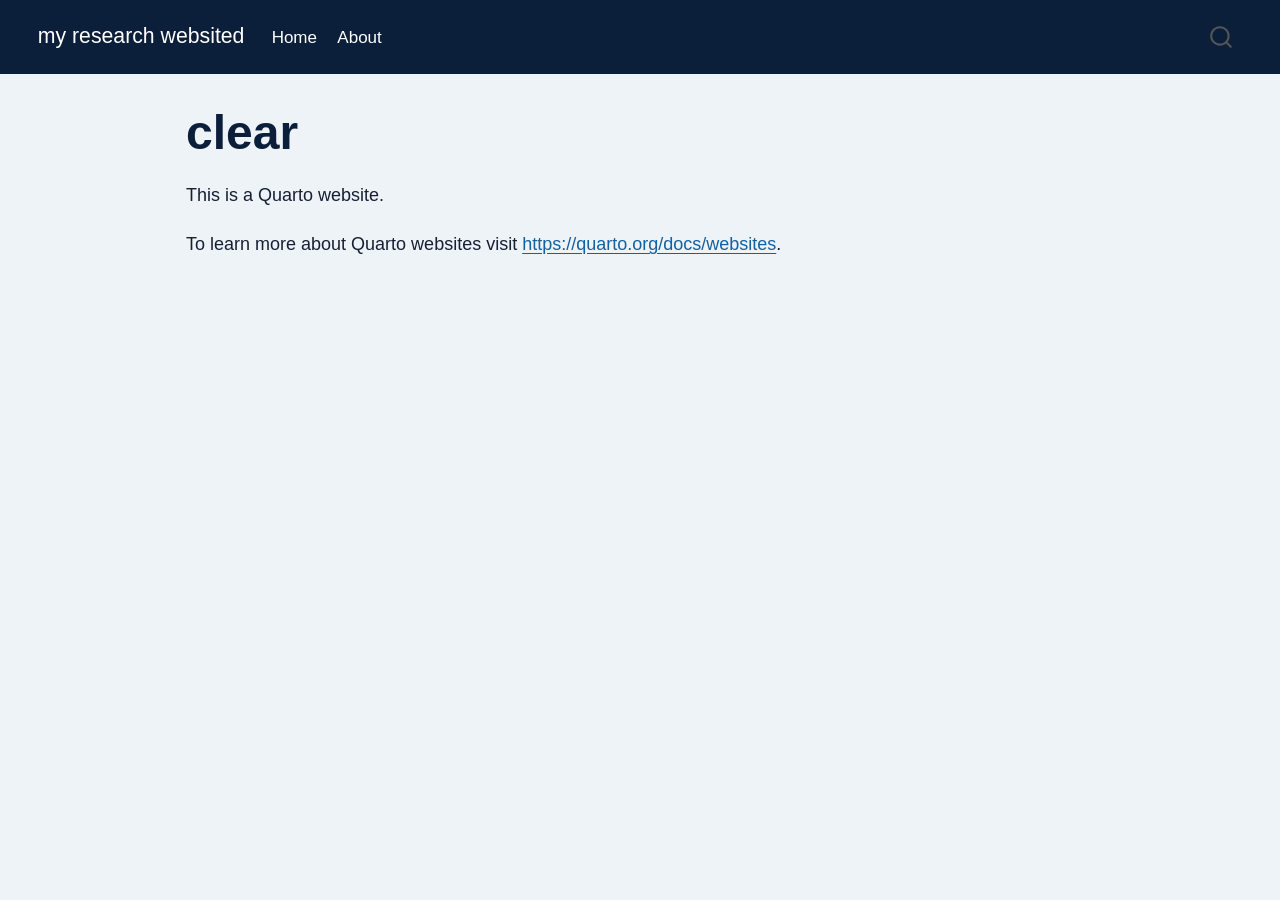
<file: clear/index.html>
<!DOCTYPE html>
<html xmlns="http://www.w3.org/1999/xhtml" lang="en" xml:lang="en"><head>

<meta charset="utf-8">
<meta name="generator" content="quarto-1.9.38">

<meta name="viewport" content="width=device-width, initial-scale=1.0, user-scalable=yes">


<title>clear – my research websited</title>
<style>
/* Default styles provided by pandoc.
** See https://pandoc.org/MANUAL.html#variables-for-html for config info.
*/
code{white-space: pre-wrap;}
span.smallcaps{font-variant: small-caps;}
div.columns{display: flex; gap: min(4vw, 1.5em);}
div.column{flex: auto; overflow-x: auto;}
div.hanging-indent{margin-left: 1.5em; text-indent: -1.5em;}
ul.task-list{list-style: none;}
ul.task-list li input[type="checkbox"] {
  width: 0.8em;
  margin: 0 0.8em 0.2em -1em; /* quarto-specific, see https://github.com/quarto-dev/quarto-cli/issues/4556 */ 
  vertical-align: middle;
}
</style>


<script src="../site_libs/quarto-nav/quarto-nav.js"></script>
<script src="../site_libs/quarto-nav/headroom.min.js"></script>
<script src="../site_libs/clipboard/clipboard.min.js"></script>
<script src="../site_libs/quarto-search/autocomplete.umd.js"></script>
<script src="../site_libs/quarto-search/fuse.min.js"></script>
<script src="../site_libs/quarto-search/quarto-search.js"></script>
<meta name="quarto:offset" content="../">
<script src="../site_libs/quarto-html/quarto.js" type="module"></script>
<script src="../site_libs/quarto-html/tabsets/tabsets.js" type="module"></script>
<script src="../site_libs/quarto-html/popper.min.js"></script>
<script src="../site_libs/quarto-html/tippy.umd.min.js"></script>
<script src="../site_libs/quarto-html/anchor.min.js"></script>
<link href="../site_libs/quarto-html/tippy.css" rel="stylesheet">
<link href="../site_libs/quarto-html/quarto-syntax-highlighting-15634bcf2e68342d4ad2dfa704d543f6.css" rel="stylesheet" id="quarto-text-highlighting-styles">
<script src="../site_libs/bootstrap/bootstrap.min.js"></script>
<link href="../site_libs/bootstrap/bootstrap-icons.css" rel="stylesheet">
<link href="../site_libs/bootstrap/bootstrap-a0f9fd0d421825b736dc1bbcbcba2219.min.css" rel="stylesheet" append-hash="true" id="quarto-bootstrap" data-mode="light">
<script id="quarto-search-options" type="application/json">{
  "location": "navbar",
  "copy-button": false,
  "collapse-after": 3,
  "panel-placement": "end",
  "type": "overlay",
  "limit": 50,
  "keyboard-shortcut": [
    "f",
    "/",
    "s"
  ],
  "show-item-context": false,
  "language": {
    "search-no-results-text": "No results",
    "search-matching-documents-text": "matching documents",
    "search-copy-link-title": "Copy link to search",
    "search-hide-matches-text": "Hide additional matches",
    "search-more-match-text": "more match in this document",
    "search-more-matches-text": "more matches in this document",
    "search-clear-button-title": "Clear",
    "search-text-placeholder": "",
    "search-detached-cancel-button-title": "Cancel",
    "search-submit-button-title": "Submit",
    "search-label": "Search"
  }
}</script>


<link rel="stylesheet" href="../styles.css">
</head>

<body class="nav-fixed quarto-light">

<div id="quarto-search-results"></div>
  <header id="quarto-header" class="headroom fixed-top">
    <nav class="navbar navbar-expand-lg " data-bs-theme="dark">
      <div class="navbar-container container-fluid">
      <div class="navbar-brand-container mx-auto">
    <a class="navbar-brand" href="../index.html">
    <span class="navbar-title">my research websited</span>
    </a>
  </div>
            <div id="quarto-search" class="" title="Search"></div>
          <button class="navbar-toggler" type="button" data-bs-toggle="collapse" data-bs-target="#navbarCollapse" aria-controls="navbarCollapse" role="menu" aria-expanded="false" aria-label="Toggle navigation" onclick="if (window.quartoToggleHeadroom) { window.quartoToggleHeadroom(); }">
  <span class="navbar-toggler-icon"></span>
</button>
          <div class="collapse navbar-collapse" id="navbarCollapse">
            <ul class="navbar-nav navbar-nav-scroll me-auto">
  <li class="nav-item">
    <a class="nav-link" href="../index.html"> 
<span class="menu-text">Home</span></a>
  </li>  
  <li class="nav-item">
    <a class="nav-link" href="../about.html"> 
<span class="menu-text">About</span></a>
  </li>  
</ul>
          </div> <!-- /navcollapse -->
            <div class="quarto-navbar-tools">
</div>
      </div> <!-- /container-fluid -->
    </nav>
</header>
<!-- content -->
<div id="quarto-content" class="quarto-container page-columns page-rows-contents page-layout-article page-navbar">
<!-- sidebar -->
<!-- margin-sidebar -->
    <div id="quarto-margin-sidebar" class="sidebar margin-sidebar zindex-bottom">
        
    </div>
<!-- main -->
<main class="content" id="quarto-document-content">

<header id="title-block-header" class="quarto-title-block default">
<div class="quarto-title">
<h1 class="title">clear</h1>
</div>



<div class="quarto-title-meta">

    
  
    
  </div>
  


</header>


<p>This is a Quarto website.</p>
<p>To learn more about Quarto websites visit <a href="https://quarto.org/docs/websites" class="uri">https://quarto.org/docs/websites</a>.</p>



</main> <!-- /main -->
<script id="quarto-html-after-body" type="application/javascript">
  window.document.addEventListener("DOMContentLoaded", function (event) {
    const icon = "";
    const anchorJS = new window.AnchorJS();
    anchorJS.options = {
      placement: 'right',
      icon: icon
    };
    anchorJS.add('.anchored');
    const isCodeAnnotation = (el) => {
      for (const clz of el.classList) {
        if (clz.startsWith('code-annotation-')) {                     
          return true;
        }
      }
      return false;
    }
    const onCopySuccess = function(e) {
      // button target
      const button = e.trigger;
      // don't keep focus
      button.blur();
      // flash "checked"
      button.classList.add('code-copy-button-checked');
      var currentTitle = button.getAttribute("title");
      button.setAttribute("title", "Copied!");
      let tooltip;
      if (window.bootstrap) {
        button.setAttribute("data-bs-toggle", "tooltip");
        button.setAttribute("data-bs-placement", "left");
        button.setAttribute("data-bs-title", "Copied!");
        tooltip = new bootstrap.Tooltip(button, 
          { trigger: "manual", 
            customClass: "code-copy-button-tooltip",
            offset: [0, -8]});
        tooltip.show();    
      }
      setTimeout(function() {
        if (tooltip) {
          tooltip.hide();
          button.removeAttribute("data-bs-title");
          button.removeAttribute("data-bs-toggle");
          button.removeAttribute("data-bs-placement");
        }
        button.setAttribute("title", currentTitle);
        button.classList.remove('code-copy-button-checked');
      }, 1000);
      // clear code selection
      e.clearSelection();
    }
    const getTextToCopy = function(trigger) {
      const outerScaffold = trigger.parentElement.cloneNode(true);
      const codeEl = outerScaffold.querySelector('code');
      for (const childEl of codeEl.children) {
        if (isCodeAnnotation(childEl)) {
          childEl.remove();
        }
      }
      return codeEl.innerText;
    }
    const clipboard = new window.ClipboardJS('.code-copy-button:not([data-in-quarto-modal])', {
      text: getTextToCopy
    });
    clipboard.on('success', onCopySuccess);
    if (window.document.getElementById('quarto-embedded-source-code-modal')) {
      const clipboardModal = new window.ClipboardJS('.code-copy-button[data-in-quarto-modal]', {
        text: getTextToCopy,
        container: window.document.getElementById('quarto-embedded-source-code-modal')
      });
      clipboardModal.on('success', onCopySuccess);
    }
      var localhostRegex = new RegExp(/^(?:http|https):\/\/localhost\:?[0-9]*\//);
      var mailtoRegex = new RegExp(/^mailto:/);
        var filterRegex = new RegExp("https:\/\/lurwanmuazu\.github\.io\/My-website-\/");
      var isInternal = (href) => {
          return filterRegex.test(href) || localhostRegex.test(href) || mailtoRegex.test(href);
      }
      // Inspect non-navigation links and adorn them if external
     var links = window.document.querySelectorAll('a[href]:not(.nav-link):not(.navbar-brand):not(.toc-action):not(.sidebar-link):not(.sidebar-item-toggle):not(.pagination-link):not(.no-external):not([aria-hidden]):not(.dropdown-item):not(.quarto-navigation-tool):not(.about-link)');
      for (var i=0; i<links.length; i++) {
        const link = links[i];
        if (!isInternal(link.href)) {
          // undo the damage that might have been done by quarto-nav.js in the case of
          // links that we want to consider external
          if (link.dataset.originalHref !== undefined) {
            link.href = link.dataset.originalHref;
          }
        }
      }
    function tippyHover(el, contentFn, onTriggerFn, onUntriggerFn) {
      const config = {
        allowHTML: true,
        maxWidth: 500,
        delay: 100,
        arrow: false,
        appendTo: function(el) {
            return el.parentElement;
        },
        interactive: true,
        interactiveBorder: 10,
        theme: 'quarto',
        placement: 'bottom-start',
      };
      if (contentFn) {
        config.content = contentFn;
      }
      if (onTriggerFn) {
        config.onTrigger = onTriggerFn;
      }
      if (onUntriggerFn) {
        config.onUntrigger = onUntriggerFn;
      }
      window.tippy(el, config); 
    }
    const noterefs = window.document.querySelectorAll('a[role="doc-noteref"]');
    for (var i=0; i<noterefs.length; i++) {
      const ref = noterefs[i];
      tippyHover(ref, function() {
        // use id or data attribute instead here
        let href = ref.getAttribute('data-footnote-href') || ref.getAttribute('href');
        try { href = new URL(href).hash; } catch {}
        const id = href.replace(/^#\/?/, "");
        const note = window.document.getElementById(id);
        if (note) {
          return note.innerHTML;
        } else {
          return "";
        }
      });
    }
    const xrefs = window.document.querySelectorAll('a.quarto-xref');
    const processXRef = (id, note) => {
      // Strip column container classes
      const stripColumnClz = (el) => {
        el.classList.remove("page-full", "page-columns");
        if (el.children) {
          for (const child of el.children) {
            stripColumnClz(child);
          }
        }
      }
      stripColumnClz(note)
      if (id === null || id.startsWith('sec-')) {
        // Special case sections, only their first couple elements
        const container = document.createElement("div");
        if (note.children && note.children.length > 2) {
          container.appendChild(note.children[0].cloneNode(true));
          for (let i = 1; i < note.children.length; i++) {
            const child = note.children[i];
            if (child.tagName === "P" && child.innerText === "") {
              continue;
            } else {
              container.appendChild(child.cloneNode(true));
              break;
            }
          }
          if (window.Quarto?.typesetMath) {
            window.Quarto.typesetMath(container);
          }
          return container.innerHTML
        } else {
          if (window.Quarto?.typesetMath) {
            window.Quarto.typesetMath(note);
          }
          return note.innerHTML;
        }
      } else {
        // Remove any anchor links if they are present
        const anchorLink = note.querySelector('a.anchorjs-link');
        if (anchorLink) {
          anchorLink.remove();
        }
        if (window.Quarto?.typesetMath) {
          window.Quarto.typesetMath(note);
        }
        if (note.classList.contains("callout")) {
          return note.outerHTML;
        } else {
          return note.innerHTML;
        }
      }
    }
    for (var i=0; i<xrefs.length; i++) {
      const xref = xrefs[i];
      tippyHover(xref, undefined, function(instance) {
        instance.disable();
        let url = xref.getAttribute('href');
        let hash = undefined; 
        if (url.startsWith('#')) {
          hash = url;
        } else {
          try { hash = new URL(url).hash; } catch {}
        }
        if (hash) {
          const id = hash.replace(/^#\/?/, "");
          const note = window.document.getElementById(id);
          if (note !== null) {
            try {
              const html = processXRef(id, note.cloneNode(true));
              instance.setContent(html);
            } finally {
              instance.enable();
              instance.show();
            }
          } else {
            // See if we can fetch this
            fetch(url.split('#')[0])
            .then(res => res.text())
            .then(html => {
              const parser = new DOMParser();
              const htmlDoc = parser.parseFromString(html, "text/html");
              const note = htmlDoc.getElementById(id);
              if (note !== null) {
                const html = processXRef(id, note);
                instance.setContent(html);
              } 
            }).finally(() => {
              instance.enable();
              instance.show();
            });
          }
        } else {
          // See if we can fetch a full url (with no hash to target)
          // This is a special case and we should probably do some content thinning / targeting
          fetch(url)
          .then(res => res.text())
          .then(html => {
            const parser = new DOMParser();
            const htmlDoc = parser.parseFromString(html, "text/html");
            const note = htmlDoc.querySelector('main.content');
            if (note !== null) {
              // This should only happen for chapter cross references
              // (since there is no id in the URL)
              // remove the first header
              if (note.children.length > 0 && note.children[0].tagName === "HEADER") {
                note.children[0].remove();
              }
              const html = processXRef(null, note);
              instance.setContent(html);
            } 
          }).finally(() => {
            instance.enable();
            instance.show();
          });
        }
      }, function(instance) {
      });
    }
        let selectedAnnoteEl;
        const selectorForAnnotation = ( cell, annotation) => {
          let cellAttr = 'data-code-cell="' + cell + '"';
          let lineAttr = 'data-code-annotation="' +  annotation + '"';
          const selector = 'span[' + cellAttr + '][' + lineAttr + ']';
          return selector;
        }
        const selectCodeLines = (annoteEl) => {
          const doc = window.document;
          const targetCell = annoteEl.getAttribute("data-target-cell");
          const targetAnnotation = annoteEl.getAttribute("data-target-annotation");
          const annoteSpan = window.document.querySelector(selectorForAnnotation(targetCell, targetAnnotation));
          const lines = annoteSpan.getAttribute("data-code-lines").split(",");
          const lineIds = lines.map((line) => {
            return targetCell + "-" + line;
          })
          let top = null;
          let height = null;
          let parent = null;
          if (lineIds.length > 0) {
              //compute the position of the single el (top and bottom and make a div)
              const el = window.document.getElementById(lineIds[0]);
              top = el.offsetTop;
              height = el.offsetHeight;
              parent = el.parentElement.parentElement;
            if (lineIds.length > 1) {
              const lastEl = window.document.getElementById(lineIds[lineIds.length - 1]);
              const bottom = lastEl.offsetTop + lastEl.offsetHeight;
              height = bottom - top;
            }
            if (top !== null && height !== null && parent !== null) {
              // cook up a div (if necessary) and position it 
              let div = window.document.getElementById("code-annotation-line-highlight");
              if (div === null) {
                div = window.document.createElement("div");
                div.setAttribute("id", "code-annotation-line-highlight");
                div.style.position = 'absolute';
                parent.appendChild(div);
              }
              div.style.top = top - 2 + "px";
              div.style.height = height + 4 + "px";
              div.style.left = 0;
              let gutterDiv = window.document.getElementById("code-annotation-line-highlight-gutter");
              if (gutterDiv === null) {
                gutterDiv = window.document.createElement("div");
                gutterDiv.setAttribute("id", "code-annotation-line-highlight-gutter");
                gutterDiv.style.position = 'absolute';
                const codeCell = window.document.getElementById(targetCell);
                const gutter = codeCell.querySelector('.code-annotation-gutter');
                gutter.appendChild(gutterDiv);
              }
              gutterDiv.style.top = top - 2 + "px";
              gutterDiv.style.height = height + 4 + "px";
            }
            selectedAnnoteEl = annoteEl;
          }
        };
        const unselectCodeLines = () => {
          const elementsIds = ["code-annotation-line-highlight", "code-annotation-line-highlight-gutter"];
          elementsIds.forEach((elId) => {
            const div = window.document.getElementById(elId);
            if (div) {
              div.remove();
            }
          });
          selectedAnnoteEl = undefined;
        };
          // Handle positioning of the toggle
      window.addEventListener(
        "resize",
        throttle(() => {
          elRect = undefined;
          if (selectedAnnoteEl) {
            selectCodeLines(selectedAnnoteEl);
          }
        }, 10)
      );
      function throttle(fn, ms) {
      let throttle = false;
      let timer;
        return (...args) => {
          if(!throttle) { // first call gets through
              fn.apply(this, args);
              throttle = true;
          } else { // all the others get throttled
              if(timer) clearTimeout(timer); // cancel #2
              timer = setTimeout(() => {
                fn.apply(this, args);
                timer = throttle = false;
              }, ms);
          }
        };
      }
        // Attach click handler to the DT
        const annoteDls = window.document.querySelectorAll('dt[data-target-cell]');
        for (const annoteDlNode of annoteDls) {
          annoteDlNode.addEventListener('click', (event) => {
            const clickedEl = event.target;
            if (clickedEl !== selectedAnnoteEl) {
              unselectCodeLines();
              const activeEl = window.document.querySelector('dt[data-target-cell].code-annotation-active');
              if (activeEl) {
                activeEl.classList.remove('code-annotation-active');
              }
              selectCodeLines(clickedEl);
              clickedEl.classList.add('code-annotation-active');
            } else {
              // Unselect the line
              unselectCodeLines();
              clickedEl.classList.remove('code-annotation-active');
            }
          });
        }
    const findCites = (el) => {
      const parentEl = el.parentElement;
      if (parentEl) {
        const cites = parentEl.dataset.cites;
        if (cites) {
          return {
            el,
            cites: cites.split(' ')
          };
        } else {
          return findCites(el.parentElement)
        }
      } else {
        return undefined;
      }
    };
    var bibliorefs = window.document.querySelectorAll('a[role="doc-biblioref"]');
    for (var i=0; i<bibliorefs.length; i++) {
      const ref = bibliorefs[i];
      const citeInfo = findCites(ref);
      if (citeInfo) {
        tippyHover(citeInfo.el, function() {
          var popup = window.document.createElement('div');
          citeInfo.cites.forEach(function(cite) {
            var citeDiv = window.document.createElement('div');
            citeDiv.classList.add('hanging-indent');
            citeDiv.classList.add('csl-entry');
            var biblioDiv = window.document.getElementById('ref-' + cite);
            if (biblioDiv) {
              citeDiv.innerHTML = biblioDiv.innerHTML;
            }
            popup.appendChild(citeDiv);
          });
          return popup.innerHTML;
        });
      }
    }
  });
  </script>
</div> <!-- /content -->




</body></html>
</file>
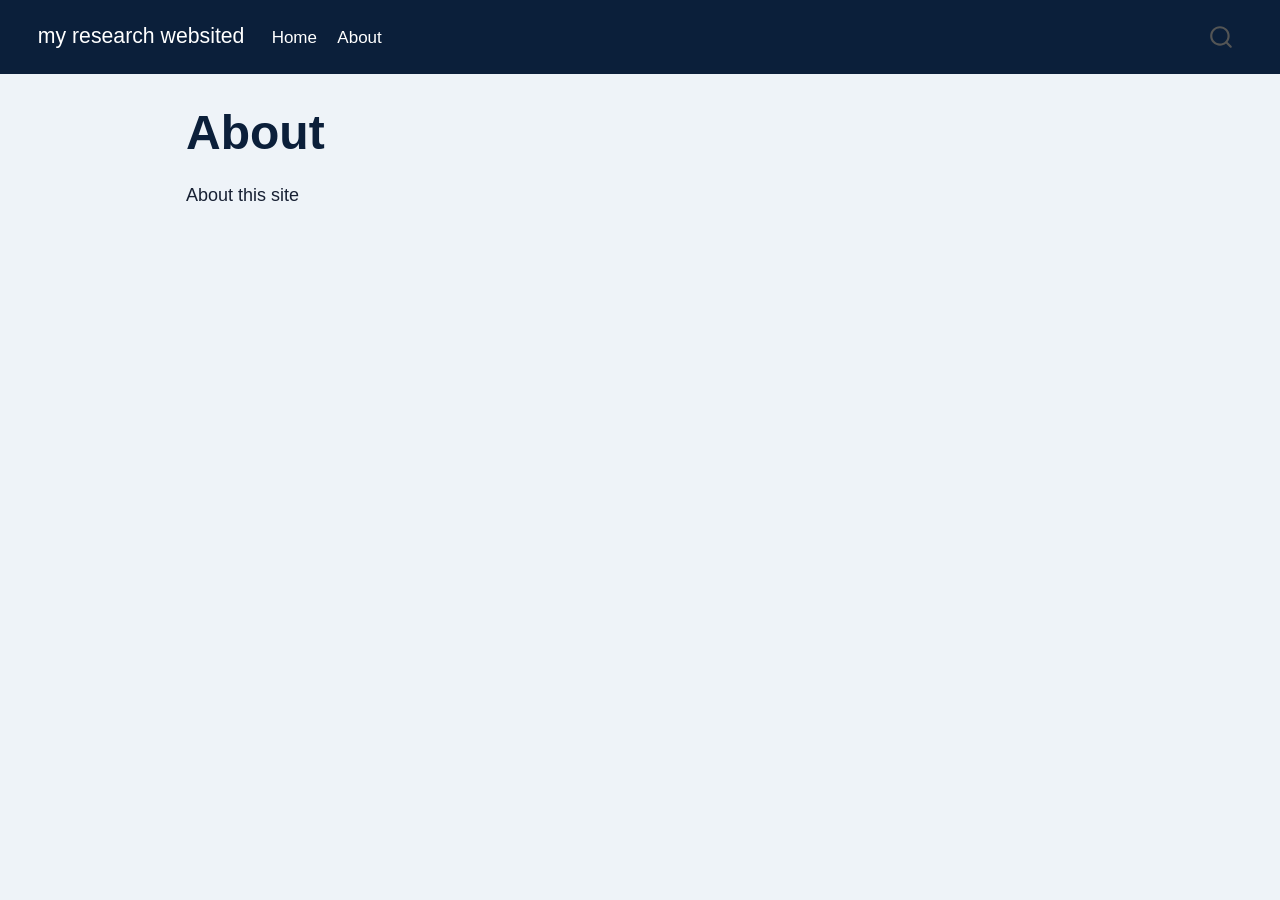
<file: about.html>
<!DOCTYPE html>
<html xmlns="http://www.w3.org/1999/xhtml" lang="en" xml:lang="en"><head>

<meta charset="utf-8">
<meta name="generator" content="quarto-1.9.38">

<meta name="viewport" content="width=device-width, initial-scale=1.0, user-scalable=yes">


<title>About – my research websited</title>
<style>
/* Default styles provided by pandoc.
** See https://pandoc.org/MANUAL.html#variables-for-html for config info.
*/
code{white-space: pre-wrap;}
span.smallcaps{font-variant: small-caps;}
div.columns{display: flex; gap: min(4vw, 1.5em);}
div.column{flex: auto; overflow-x: auto;}
div.hanging-indent{margin-left: 1.5em; text-indent: -1.5em;}
ul.task-list{list-style: none;}
ul.task-list li input[type="checkbox"] {
  width: 0.8em;
  margin: 0 0.8em 0.2em -1em; /* quarto-specific, see https://github.com/quarto-dev/quarto-cli/issues/4556 */ 
  vertical-align: middle;
}
</style>


<script src="site_libs/quarto-nav/quarto-nav.js"></script>
<script src="site_libs/quarto-nav/headroom.min.js"></script>
<script src="site_libs/clipboard/clipboard.min.js"></script>
<script src="site_libs/quarto-search/autocomplete.umd.js"></script>
<script src="site_libs/quarto-search/fuse.min.js"></script>
<script src="site_libs/quarto-search/quarto-search.js"></script>
<meta name="quarto:offset" content="./">
<script src="site_libs/quarto-html/quarto.js" type="module"></script>
<script src="site_libs/quarto-html/tabsets/tabsets.js" type="module"></script>
<script src="site_libs/quarto-html/popper.min.js"></script>
<script src="site_libs/quarto-html/tippy.umd.min.js"></script>
<script src="site_libs/quarto-html/anchor.min.js"></script>
<link href="site_libs/quarto-html/tippy.css" rel="stylesheet">
<link href="site_libs/quarto-html/quarto-syntax-highlighting-15634bcf2e68342d4ad2dfa704d543f6.css" rel="stylesheet" id="quarto-text-highlighting-styles">
<script src="site_libs/bootstrap/bootstrap.min.js"></script>
<link href="site_libs/bootstrap/bootstrap-icons.css" rel="stylesheet">
<link href="site_libs/bootstrap/bootstrap-a0f9fd0d421825b736dc1bbcbcba2219.min.css" rel="stylesheet" append-hash="true" id="quarto-bootstrap" data-mode="light">
<script id="quarto-search-options" type="application/json">{
  "location": "navbar",
  "copy-button": false,
  "collapse-after": 3,
  "panel-placement": "end",
  "type": "overlay",
  "limit": 50,
  "keyboard-shortcut": [
    "f",
    "/",
    "s"
  ],
  "show-item-context": false,
  "language": {
    "search-no-results-text": "No results",
    "search-matching-documents-text": "matching documents",
    "search-copy-link-title": "Copy link to search",
    "search-hide-matches-text": "Hide additional matches",
    "search-more-match-text": "more match in this document",
    "search-more-matches-text": "more matches in this document",
    "search-clear-button-title": "Clear",
    "search-text-placeholder": "",
    "search-detached-cancel-button-title": "Cancel",
    "search-submit-button-title": "Submit",
    "search-label": "Search"
  }
}</script>


<link rel="stylesheet" href="styles.css">
</head>

<body class="nav-fixed quarto-light">

<div id="quarto-search-results"></div>
  <header id="quarto-header" class="headroom fixed-top">
    <nav class="navbar navbar-expand-lg " data-bs-theme="dark">
      <div class="navbar-container container-fluid">
      <div class="navbar-brand-container mx-auto">
    <a class="navbar-brand" href="./index.html">
    <span class="navbar-title">my research websited</span>
    </a>
  </div>
            <div id="quarto-search" class="" title="Search"></div>
          <button class="navbar-toggler" type="button" data-bs-toggle="collapse" data-bs-target="#navbarCollapse" aria-controls="navbarCollapse" role="menu" aria-expanded="false" aria-label="Toggle navigation" onclick="if (window.quartoToggleHeadroom) { window.quartoToggleHeadroom(); }">
  <span class="navbar-toggler-icon"></span>
</button>
          <div class="collapse navbar-collapse" id="navbarCollapse">
            <ul class="navbar-nav navbar-nav-scroll me-auto">
  <li class="nav-item">
    <a class="nav-link" href="./index.html"> 
<span class="menu-text">Home</span></a>
  </li>  
  <li class="nav-item">
    <a class="nav-link active" href="./about.html" aria-current="page"> 
<span class="menu-text">About</span></a>
  </li>  
</ul>
          </div> <!-- /navcollapse -->
            <div class="quarto-navbar-tools">
</div>
      </div> <!-- /container-fluid -->
    </nav>
</header>
<!-- content -->
<div id="quarto-content" class="quarto-container page-columns page-rows-contents page-layout-article page-navbar">
<!-- sidebar -->
<!-- margin-sidebar -->
    <div id="quarto-margin-sidebar" class="sidebar margin-sidebar zindex-bottom">
        
    </div>
<!-- main -->
<main class="content" id="quarto-document-content">

<header id="title-block-header" class="quarto-title-block default">
<div class="quarto-title">
<h1 class="title">About</h1>
</div>



<div class="quarto-title-meta">

    
  
    
  </div>
  


</header>


<p>About this site</p>



</main> <!-- /main -->
<script id="quarto-html-after-body" type="application/javascript">
  window.document.addEventListener("DOMContentLoaded", function (event) {
    const icon = "";
    const anchorJS = new window.AnchorJS();
    anchorJS.options = {
      placement: 'right',
      icon: icon
    };
    anchorJS.add('.anchored');
    const isCodeAnnotation = (el) => {
      for (const clz of el.classList) {
        if (clz.startsWith('code-annotation-')) {                     
          return true;
        }
      }
      return false;
    }
    const onCopySuccess = function(e) {
      // button target
      const button = e.trigger;
      // don't keep focus
      button.blur();
      // flash "checked"
      button.classList.add('code-copy-button-checked');
      var currentTitle = button.getAttribute("title");
      button.setAttribute("title", "Copied!");
      let tooltip;
      if (window.bootstrap) {
        button.setAttribute("data-bs-toggle", "tooltip");
        button.setAttribute("data-bs-placement", "left");
        button.setAttribute("data-bs-title", "Copied!");
        tooltip = new bootstrap.Tooltip(button, 
          { trigger: "manual", 
            customClass: "code-copy-button-tooltip",
            offset: [0, -8]});
        tooltip.show();    
      }
      setTimeout(function() {
        if (tooltip) {
          tooltip.hide();
          button.removeAttribute("data-bs-title");
          button.removeAttribute("data-bs-toggle");
          button.removeAttribute("data-bs-placement");
        }
        button.setAttribute("title", currentTitle);
        button.classList.remove('code-copy-button-checked');
      }, 1000);
      // clear code selection
      e.clearSelection();
    }
    const getTextToCopy = function(trigger) {
      const outerScaffold = trigger.parentElement.cloneNode(true);
      const codeEl = outerScaffold.querySelector('code');
      for (const childEl of codeEl.children) {
        if (isCodeAnnotation(childEl)) {
          childEl.remove();
        }
      }
      return codeEl.innerText;
    }
    const clipboard = new window.ClipboardJS('.code-copy-button:not([data-in-quarto-modal])', {
      text: getTextToCopy
    });
    clipboard.on('success', onCopySuccess);
    if (window.document.getElementById('quarto-embedded-source-code-modal')) {
      const clipboardModal = new window.ClipboardJS('.code-copy-button[data-in-quarto-modal]', {
        text: getTextToCopy,
        container: window.document.getElementById('quarto-embedded-source-code-modal')
      });
      clipboardModal.on('success', onCopySuccess);
    }
      var localhostRegex = new RegExp(/^(?:http|https):\/\/localhost\:?[0-9]*\//);
      var mailtoRegex = new RegExp(/^mailto:/);
        var filterRegex = new RegExp("https:\/\/lurwanmuazu\.github\.io\/My-website-\/");
      var isInternal = (href) => {
          return filterRegex.test(href) || localhostRegex.test(href) || mailtoRegex.test(href);
      }
      // Inspect non-navigation links and adorn them if external
     var links = window.document.querySelectorAll('a[href]:not(.nav-link):not(.navbar-brand):not(.toc-action):not(.sidebar-link):not(.sidebar-item-toggle):not(.pagination-link):not(.no-external):not([aria-hidden]):not(.dropdown-item):not(.quarto-navigation-tool):not(.about-link)');
      for (var i=0; i<links.length; i++) {
        const link = links[i];
        if (!isInternal(link.href)) {
          // undo the damage that might have been done by quarto-nav.js in the case of
          // links that we want to consider external
          if (link.dataset.originalHref !== undefined) {
            link.href = link.dataset.originalHref;
          }
        }
      }
    function tippyHover(el, contentFn, onTriggerFn, onUntriggerFn) {
      const config = {
        allowHTML: true,
        maxWidth: 500,
        delay: 100,
        arrow: false,
        appendTo: function(el) {
            return el.parentElement;
        },
        interactive: true,
        interactiveBorder: 10,
        theme: 'quarto',
        placement: 'bottom-start',
      };
      if (contentFn) {
        config.content = contentFn;
      }
      if (onTriggerFn) {
        config.onTrigger = onTriggerFn;
      }
      if (onUntriggerFn) {
        config.onUntrigger = onUntriggerFn;
      }
      window.tippy(el, config); 
    }
    const noterefs = window.document.querySelectorAll('a[role="doc-noteref"]');
    for (var i=0; i<noterefs.length; i++) {
      const ref = noterefs[i];
      tippyHover(ref, function() {
        // use id or data attribute instead here
        let href = ref.getAttribute('data-footnote-href') || ref.getAttribute('href');
        try { href = new URL(href).hash; } catch {}
        const id = href.replace(/^#\/?/, "");
        const note = window.document.getElementById(id);
        if (note) {
          return note.innerHTML;
        } else {
          return "";
        }
      });
    }
    const xrefs = window.document.querySelectorAll('a.quarto-xref');
    const processXRef = (id, note) => {
      // Strip column container classes
      const stripColumnClz = (el) => {
        el.classList.remove("page-full", "page-columns");
        if (el.children) {
          for (const child of el.children) {
            stripColumnClz(child);
          }
        }
      }
      stripColumnClz(note)
      if (id === null || id.startsWith('sec-')) {
        // Special case sections, only their first couple elements
        const container = document.createElement("div");
        if (note.children && note.children.length > 2) {
          container.appendChild(note.children[0].cloneNode(true));
          for (let i = 1; i < note.children.length; i++) {
            const child = note.children[i];
            if (child.tagName === "P" && child.innerText === "") {
              continue;
            } else {
              container.appendChild(child.cloneNode(true));
              break;
            }
          }
          if (window.Quarto?.typesetMath) {
            window.Quarto.typesetMath(container);
          }
          return container.innerHTML
        } else {
          if (window.Quarto?.typesetMath) {
            window.Quarto.typesetMath(note);
          }
          return note.innerHTML;
        }
      } else {
        // Remove any anchor links if they are present
        const anchorLink = note.querySelector('a.anchorjs-link');
        if (anchorLink) {
          anchorLink.remove();
        }
        if (window.Quarto?.typesetMath) {
          window.Quarto.typesetMath(note);
        }
        if (note.classList.contains("callout")) {
          return note.outerHTML;
        } else {
          return note.innerHTML;
        }
      }
    }
    for (var i=0; i<xrefs.length; i++) {
      const xref = xrefs[i];
      tippyHover(xref, undefined, function(instance) {
        instance.disable();
        let url = xref.getAttribute('href');
        let hash = undefined; 
        if (url.startsWith('#')) {
          hash = url;
        } else {
          try { hash = new URL(url).hash; } catch {}
        }
        if (hash) {
          const id = hash.replace(/^#\/?/, "");
          const note = window.document.getElementById(id);
          if (note !== null) {
            try {
              const html = processXRef(id, note.cloneNode(true));
              instance.setContent(html);
            } finally {
              instance.enable();
              instance.show();
            }
          } else {
            // See if we can fetch this
            fetch(url.split('#')[0])
            .then(res => res.text())
            .then(html => {
              const parser = new DOMParser();
              const htmlDoc = parser.parseFromString(html, "text/html");
              const note = htmlDoc.getElementById(id);
              if (note !== null) {
                const html = processXRef(id, note);
                instance.setContent(html);
              } 
            }).finally(() => {
              instance.enable();
              instance.show();
            });
          }
        } else {
          // See if we can fetch a full url (with no hash to target)
          // This is a special case and we should probably do some content thinning / targeting
          fetch(url)
          .then(res => res.text())
          .then(html => {
            const parser = new DOMParser();
            const htmlDoc = parser.parseFromString(html, "text/html");
            const note = htmlDoc.querySelector('main.content');
            if (note !== null) {
              // This should only happen for chapter cross references
              // (since there is no id in the URL)
              // remove the first header
              if (note.children.length > 0 && note.children[0].tagName === "HEADER") {
                note.children[0].remove();
              }
              const html = processXRef(null, note);
              instance.setContent(html);
            } 
          }).finally(() => {
            instance.enable();
            instance.show();
          });
        }
      }, function(instance) {
      });
    }
        let selectedAnnoteEl;
        const selectorForAnnotation = ( cell, annotation) => {
          let cellAttr = 'data-code-cell="' + cell + '"';
          let lineAttr = 'data-code-annotation="' +  annotation + '"';
          const selector = 'span[' + cellAttr + '][' + lineAttr + ']';
          return selector;
        }
        const selectCodeLines = (annoteEl) => {
          const doc = window.document;
          const targetCell = annoteEl.getAttribute("data-target-cell");
          const targetAnnotation = annoteEl.getAttribute("data-target-annotation");
          const annoteSpan = window.document.querySelector(selectorForAnnotation(targetCell, targetAnnotation));
          const lines = annoteSpan.getAttribute("data-code-lines").split(",");
          const lineIds = lines.map((line) => {
            return targetCell + "-" + line;
          })
          let top = null;
          let height = null;
          let parent = null;
          if (lineIds.length > 0) {
              //compute the position of the single el (top and bottom and make a div)
              const el = window.document.getElementById(lineIds[0]);
              top = el.offsetTop;
              height = el.offsetHeight;
              parent = el.parentElement.parentElement;
            if (lineIds.length > 1) {
              const lastEl = window.document.getElementById(lineIds[lineIds.length - 1]);
              const bottom = lastEl.offsetTop + lastEl.offsetHeight;
              height = bottom - top;
            }
            if (top !== null && height !== null && parent !== null) {
              // cook up a div (if necessary) and position it 
              let div = window.document.getElementById("code-annotation-line-highlight");
              if (div === null) {
                div = window.document.createElement("div");
                div.setAttribute("id", "code-annotation-line-highlight");
                div.style.position = 'absolute';
                parent.appendChild(div);
              }
              div.style.top = top - 2 + "px";
              div.style.height = height + 4 + "px";
              div.style.left = 0;
              let gutterDiv = window.document.getElementById("code-annotation-line-highlight-gutter");
              if (gutterDiv === null) {
                gutterDiv = window.document.createElement("div");
                gutterDiv.setAttribute("id", "code-annotation-line-highlight-gutter");
                gutterDiv.style.position = 'absolute';
                const codeCell = window.document.getElementById(targetCell);
                const gutter = codeCell.querySelector('.code-annotation-gutter');
                gutter.appendChild(gutterDiv);
              }
              gutterDiv.style.top = top - 2 + "px";
              gutterDiv.style.height = height + 4 + "px";
            }
            selectedAnnoteEl = annoteEl;
          }
        };
        const unselectCodeLines = () => {
          const elementsIds = ["code-annotation-line-highlight", "code-annotation-line-highlight-gutter"];
          elementsIds.forEach((elId) => {
            const div = window.document.getElementById(elId);
            if (div) {
              div.remove();
            }
          });
          selectedAnnoteEl = undefined;
        };
          // Handle positioning of the toggle
      window.addEventListener(
        "resize",
        throttle(() => {
          elRect = undefined;
          if (selectedAnnoteEl) {
            selectCodeLines(selectedAnnoteEl);
          }
        }, 10)
      );
      function throttle(fn, ms) {
      let throttle = false;
      let timer;
        return (...args) => {
          if(!throttle) { // first call gets through
              fn.apply(this, args);
              throttle = true;
          } else { // all the others get throttled
              if(timer) clearTimeout(timer); // cancel #2
              timer = setTimeout(() => {
                fn.apply(this, args);
                timer = throttle = false;
              }, ms);
          }
        };
      }
        // Attach click handler to the DT
        const annoteDls = window.document.querySelectorAll('dt[data-target-cell]');
        for (const annoteDlNode of annoteDls) {
          annoteDlNode.addEventListener('click', (event) => {
            const clickedEl = event.target;
            if (clickedEl !== selectedAnnoteEl) {
              unselectCodeLines();
              const activeEl = window.document.querySelector('dt[data-target-cell].code-annotation-active');
              if (activeEl) {
                activeEl.classList.remove('code-annotation-active');
              }
              selectCodeLines(clickedEl);
              clickedEl.classList.add('code-annotation-active');
            } else {
              // Unselect the line
              unselectCodeLines();
              clickedEl.classList.remove('code-annotation-active');
            }
          });
        }
    const findCites = (el) => {
      const parentEl = el.parentElement;
      if (parentEl) {
        const cites = parentEl.dataset.cites;
        if (cites) {
          return {
            el,
            cites: cites.split(' ')
          };
        } else {
          return findCites(el.parentElement)
        }
      } else {
        return undefined;
      }
    };
    var bibliorefs = window.document.querySelectorAll('a[role="doc-biblioref"]');
    for (var i=0; i<bibliorefs.length; i++) {
      const ref = bibliorefs[i];
      const citeInfo = findCites(ref);
      if (citeInfo) {
        tippyHover(citeInfo.el, function() {
          var popup = window.document.createElement('div');
          citeInfo.cites.forEach(function(cite) {
            var citeDiv = window.document.createElement('div');
            citeDiv.classList.add('hanging-indent');
            citeDiv.classList.add('csl-entry');
            var biblioDiv = window.document.getElementById('ref-' + cite);
            if (biblioDiv) {
              citeDiv.innerHTML = biblioDiv.innerHTML;
            }
            popup.appendChild(citeDiv);
          });
          return popup.innerHTML;
        });
      }
    }
  });
  </script>
</div> <!-- /content -->




</body></html>
</file>
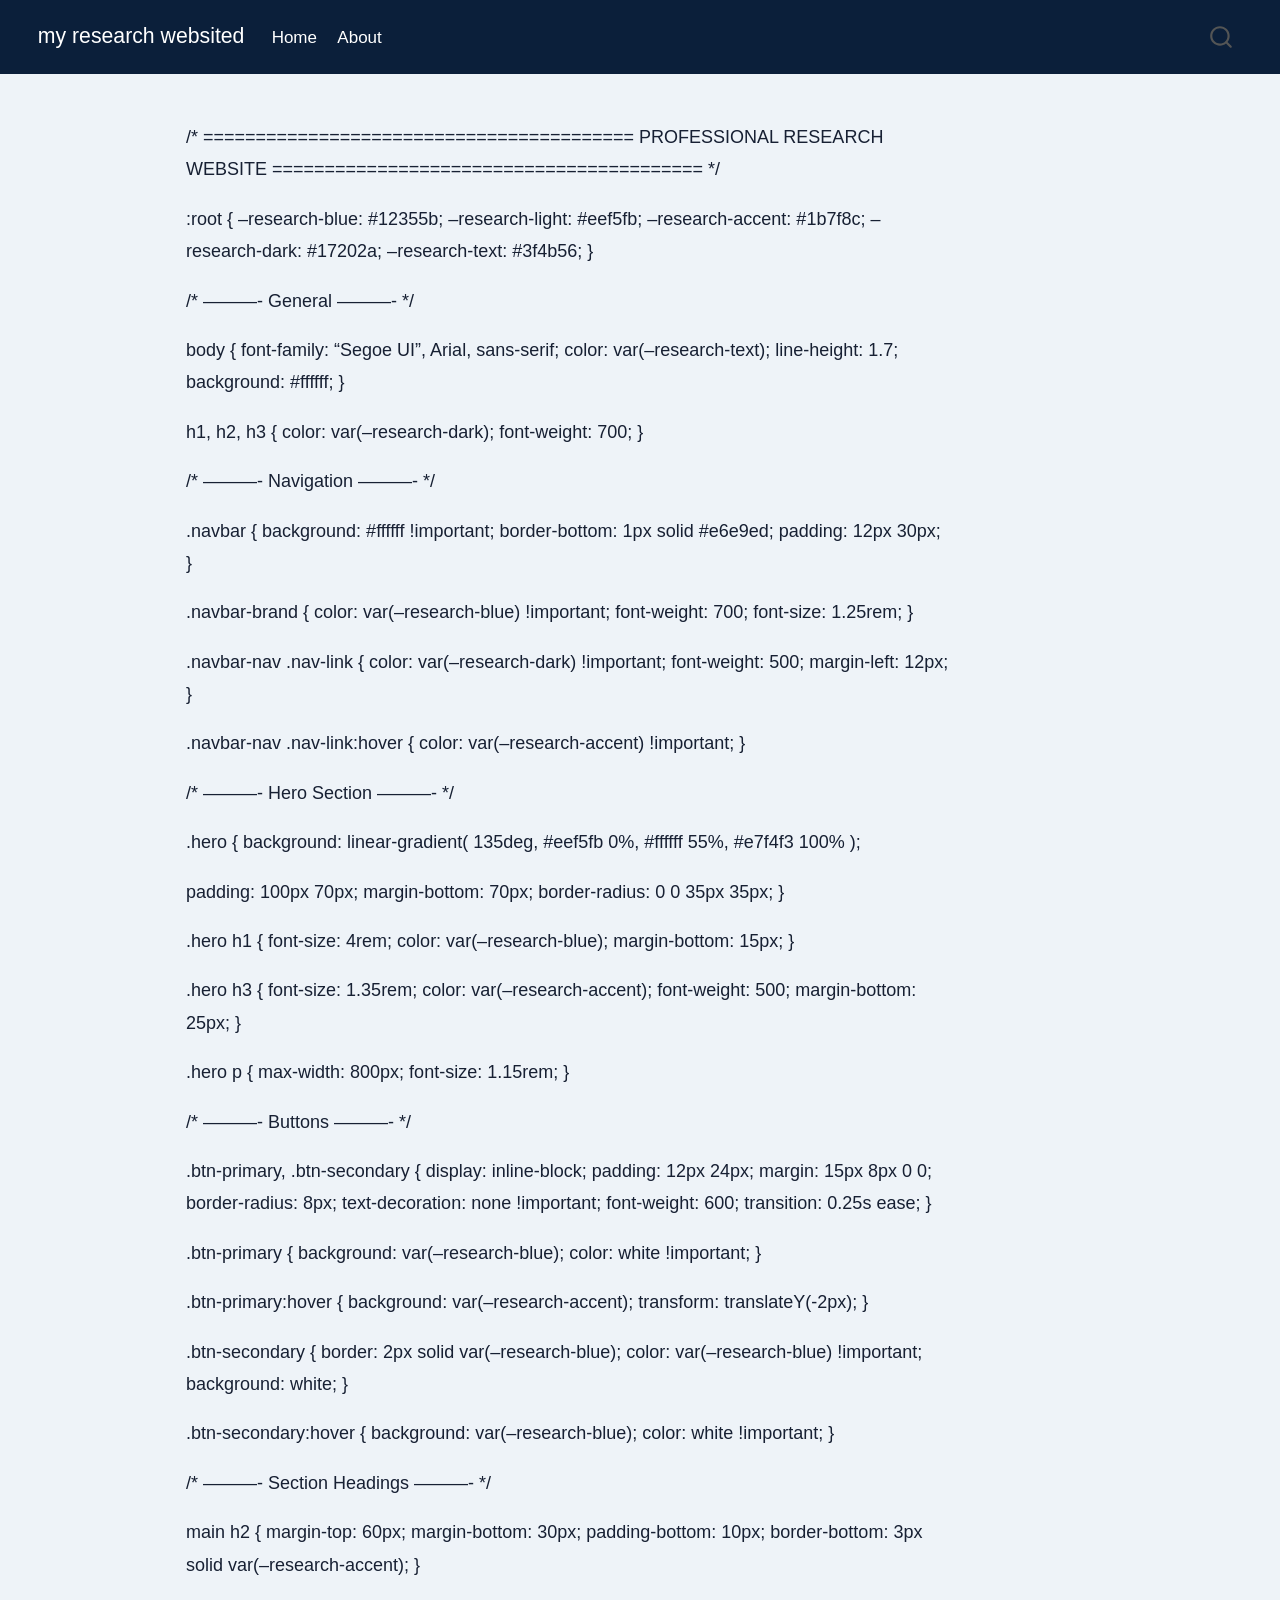
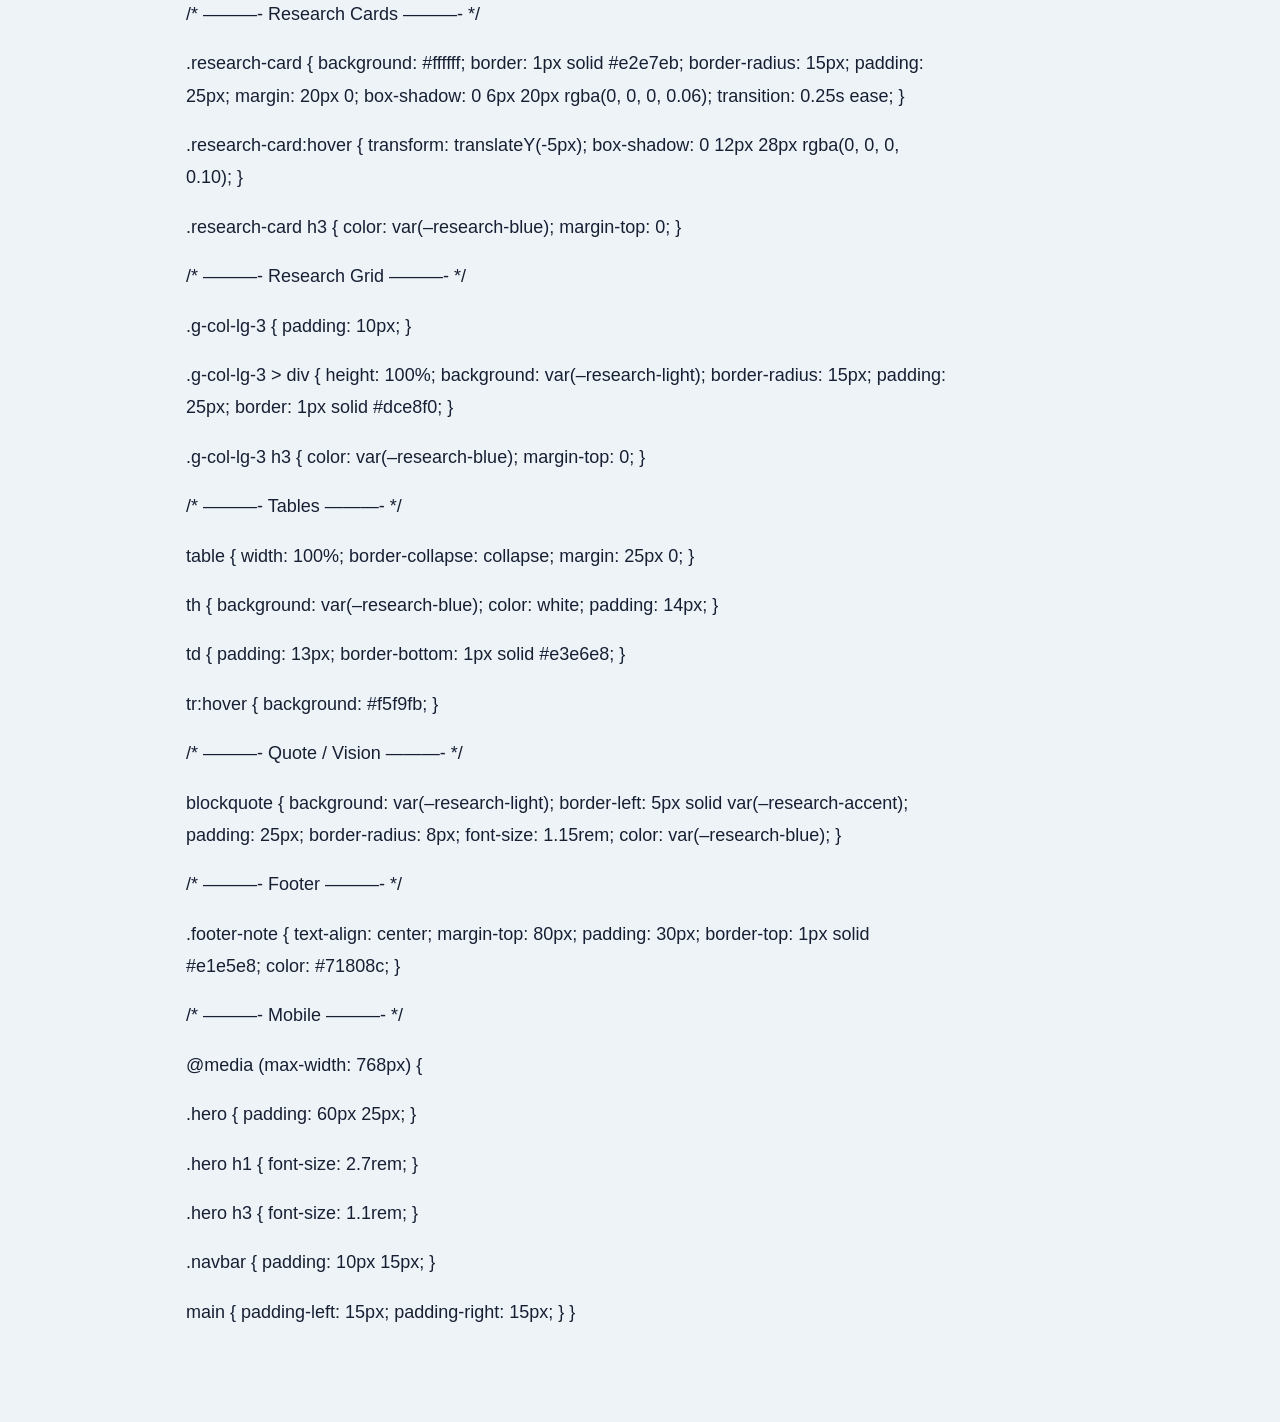
<file: styles.html>
<!DOCTYPE html>
<html xmlns="http://www.w3.org/1999/xhtml" lang="en" xml:lang="en"><head>

<meta charset="utf-8">
<meta name="generator" content="quarto-1.9.38">

<meta name="viewport" content="width=device-width, initial-scale=1.0, user-scalable=yes">


<title>styles – my research websited</title>
<style>
/* Default styles provided by pandoc.
** See https://pandoc.org/MANUAL.html#variables-for-html for config info.
*/
code{white-space: pre-wrap;}
span.smallcaps{font-variant: small-caps;}
div.columns{display: flex; gap: min(4vw, 1.5em);}
div.column{flex: auto; overflow-x: auto;}
div.hanging-indent{margin-left: 1.5em; text-indent: -1.5em;}
ul.task-list{list-style: none;}
ul.task-list li input[type="checkbox"] {
  width: 0.8em;
  margin: 0 0.8em 0.2em -1em; /* quarto-specific, see https://github.com/quarto-dev/quarto-cli/issues/4556 */ 
  vertical-align: middle;
}
</style>


<script src="site_libs/quarto-nav/quarto-nav.js"></script>
<script src="site_libs/quarto-nav/headroom.min.js"></script>
<script src="site_libs/clipboard/clipboard.min.js"></script>
<script src="site_libs/quarto-search/autocomplete.umd.js"></script>
<script src="site_libs/quarto-search/fuse.min.js"></script>
<script src="site_libs/quarto-search/quarto-search.js"></script>
<meta name="quarto:offset" content="./">
<script src="site_libs/quarto-html/quarto.js" type="module"></script>
<script src="site_libs/quarto-html/tabsets/tabsets.js" type="module"></script>
<script src="site_libs/quarto-html/popper.min.js"></script>
<script src="site_libs/quarto-html/tippy.umd.min.js"></script>
<script src="site_libs/quarto-html/anchor.min.js"></script>
<link href="site_libs/quarto-html/tippy.css" rel="stylesheet">
<link href="site_libs/quarto-html/quarto-syntax-highlighting-15634bcf2e68342d4ad2dfa704d543f6.css" rel="stylesheet" id="quarto-text-highlighting-styles">
<script src="site_libs/bootstrap/bootstrap.min.js"></script>
<link href="site_libs/bootstrap/bootstrap-icons.css" rel="stylesheet">
<link href="site_libs/bootstrap/bootstrap-a0f9fd0d421825b736dc1bbcbcba2219.min.css" rel="stylesheet" append-hash="true" id="quarto-bootstrap" data-mode="light">
<script id="quarto-search-options" type="application/json">{
  "location": "navbar",
  "copy-button": false,
  "collapse-after": 3,
  "panel-placement": "end",
  "type": "overlay",
  "limit": 50,
  "keyboard-shortcut": [
    "f",
    "/",
    "s"
  ],
  "show-item-context": false,
  "language": {
    "search-no-results-text": "No results",
    "search-matching-documents-text": "matching documents",
    "search-copy-link-title": "Copy link to search",
    "search-hide-matches-text": "Hide additional matches",
    "search-more-match-text": "more match in this document",
    "search-more-matches-text": "more matches in this document",
    "search-clear-button-title": "Clear",
    "search-text-placeholder": "",
    "search-detached-cancel-button-title": "Cancel",
    "search-submit-button-title": "Submit",
    "search-label": "Search"
  }
}</script>


<link rel="stylesheet" href="styles.css">
</head>

<body class="nav-fixed quarto-light">

<div id="quarto-search-results"></div>
  <header id="quarto-header" class="headroom fixed-top">
    <nav class="navbar navbar-expand-lg " data-bs-theme="dark">
      <div class="navbar-container container-fluid">
      <div class="navbar-brand-container mx-auto">
    <a class="navbar-brand" href="./index.html">
    <span class="navbar-title">my research websited</span>
    </a>
  </div>
            <div id="quarto-search" class="" title="Search"></div>
          <button class="navbar-toggler" type="button" data-bs-toggle="collapse" data-bs-target="#navbarCollapse" aria-controls="navbarCollapse" role="menu" aria-expanded="false" aria-label="Toggle navigation" onclick="if (window.quartoToggleHeadroom) { window.quartoToggleHeadroom(); }">
  <span class="navbar-toggler-icon"></span>
</button>
          <div class="collapse navbar-collapse" id="navbarCollapse">
            <ul class="navbar-nav navbar-nav-scroll me-auto">
  <li class="nav-item">
    <a class="nav-link" href="./index.html"> 
<span class="menu-text">Home</span></a>
  </li>  
  <li class="nav-item">
    <a class="nav-link" href="./about.html"> 
<span class="menu-text">About</span></a>
  </li>  
</ul>
          </div> <!-- /navcollapse -->
            <div class="quarto-navbar-tools">
</div>
      </div> <!-- /container-fluid -->
    </nav>
</header>
<!-- content -->
<div id="quarto-content" class="quarto-container page-columns page-rows-contents page-layout-article page-navbar">
<!-- sidebar -->
<!-- margin-sidebar -->
    <div id="quarto-margin-sidebar" class="sidebar margin-sidebar zindex-bottom">
        
    </div>
<!-- main -->
<main class="content" id="quarto-document-content"><header id="title-block-header" class="quarto-title-block"></header>




<p>/* ========================================= PROFESSIONAL RESEARCH WEBSITE ========================================= */</p>
<p>:root { –research-blue: #12355b; –research-light: #eef5fb; –research-accent: #1b7f8c; –research-dark: #17202a; –research-text: #3f4b56; }</p>
<p>/* ———- General ———- */</p>
<p>body { font-family: “Segoe UI”, Arial, sans-serif; color: var(–research-text); line-height: 1.7; background: #ffffff; }</p>
<p>h1, h2, h3 { color: var(–research-dark); font-weight: 700; }</p>
<p>/* ———- Navigation ———- */</p>
<p>.navbar { background: #ffffff !important; border-bottom: 1px solid #e6e9ed; padding: 12px 30px; }</p>
<p>.navbar-brand { color: var(–research-blue) !important; font-weight: 700; font-size: 1.25rem; }</p>
<p>.navbar-nav .nav-link { color: var(–research-dark) !important; font-weight: 500; margin-left: 12px; }</p>
<p>.navbar-nav .nav-link:hover { color: var(–research-accent) !important; }</p>
<p>/* ———- Hero Section ———- */</p>
<p>.hero { background: linear-gradient( 135deg, #eef5fb 0%, #ffffff 55%, #e7f4f3 100% );</p>
<p>padding: 100px 70px; margin-bottom: 70px; border-radius: 0 0 35px 35px; }</p>
<p>.hero h1 { font-size: 4rem; color: var(–research-blue); margin-bottom: 15px; }</p>
<p>.hero h3 { font-size: 1.35rem; color: var(–research-accent); font-weight: 500; margin-bottom: 25px; }</p>
<p>.hero p { max-width: 800px; font-size: 1.15rem; }</p>
<p>/* ———- Buttons ———- */</p>
<p>.btn-primary, .btn-secondary { display: inline-block; padding: 12px 24px; margin: 15px 8px 0 0; border-radius: 8px; text-decoration: none !important; font-weight: 600; transition: 0.25s ease; }</p>
<p>.btn-primary { background: var(–research-blue); color: white !important; }</p>
<p>.btn-primary:hover { background: var(–research-accent); transform: translateY(-2px); }</p>
<p>.btn-secondary { border: 2px solid var(–research-blue); color: var(–research-blue) !important; background: white; }</p>
<p>.btn-secondary:hover { background: var(–research-blue); color: white !important; }</p>
<p>/* ———- Section Headings ———- */</p>
<p>main h2 { margin-top: 60px; margin-bottom: 30px; padding-bottom: 10px; border-bottom: 3px solid var(–research-accent); }</p>
<p>/* ———- Research Cards ———- */</p>
<p>.research-card { background: #ffffff; border: 1px solid #e2e7eb; border-radius: 15px; padding: 25px; margin: 20px 0; box-shadow: 0 6px 20px rgba(0, 0, 0, 0.06); transition: 0.25s ease; }</p>
<p>.research-card:hover { transform: translateY(-5px); box-shadow: 0 12px 28px rgba(0, 0, 0, 0.10); }</p>
<p>.research-card h3 { color: var(–research-blue); margin-top: 0; }</p>
<p>/* ———- Research Grid ———- */</p>
<p>.g-col-lg-3 { padding: 10px; }</p>
<p>.g-col-lg-3 &gt; div { height: 100%; background: var(–research-light); border-radius: 15px; padding: 25px; border: 1px solid #dce8f0; }</p>
<p>.g-col-lg-3 h3 { color: var(–research-blue); margin-top: 0; }</p>
<p>/* ———- Tables ———- */</p>
<p>table { width: 100%; border-collapse: collapse; margin: 25px 0; }</p>
<p>th { background: var(–research-blue); color: white; padding: 14px; }</p>
<p>td { padding: 13px; border-bottom: 1px solid #e3e6e8; }</p>
<p>tr:hover { background: #f5f9fb; }</p>
<p>/* ———- Quote / Vision ———- */</p>
<p>blockquote { background: var(–research-light); border-left: 5px solid var(–research-accent); padding: 25px; border-radius: 8px; font-size: 1.15rem; color: var(–research-blue); }</p>
<p>/* ———- Footer ———- */</p>
<p>.footer-note { text-align: center; margin-top: 80px; padding: 30px; border-top: 1px solid #e1e5e8; color: #71808c; }</p>
<p>/* ———- Mobile ———- */</p>
<p><span class="citation" data-cites="media">@media</span> (max-width: 768px) {</p>
<p>.hero { padding: 60px 25px; }</p>
<p>.hero h1 { font-size: 2.7rem; }</p>
<p>.hero h3 { font-size: 1.1rem; }</p>
<p>.navbar { padding: 10px 15px; }</p>
<p>main { padding-left: 15px; padding-right: 15px; } }</p>



</main> <!-- /main -->
<script id="quarto-html-after-body" type="application/javascript">
  window.document.addEventListener("DOMContentLoaded", function (event) {
    const icon = "";
    const anchorJS = new window.AnchorJS();
    anchorJS.options = {
      placement: 'right',
      icon: icon
    };
    anchorJS.add('.anchored');
    const isCodeAnnotation = (el) => {
      for (const clz of el.classList) {
        if (clz.startsWith('code-annotation-')) {                     
          return true;
        }
      }
      return false;
    }
    const onCopySuccess = function(e) {
      // button target
      const button = e.trigger;
      // don't keep focus
      button.blur();
      // flash "checked"
      button.classList.add('code-copy-button-checked');
      var currentTitle = button.getAttribute("title");
      button.setAttribute("title", "Copied!");
      let tooltip;
      if (window.bootstrap) {
        button.setAttribute("data-bs-toggle", "tooltip");
        button.setAttribute("data-bs-placement", "left");
        button.setAttribute("data-bs-title", "Copied!");
        tooltip = new bootstrap.Tooltip(button, 
          { trigger: "manual", 
            customClass: "code-copy-button-tooltip",
            offset: [0, -8]});
        tooltip.show();    
      }
      setTimeout(function() {
        if (tooltip) {
          tooltip.hide();
          button.removeAttribute("data-bs-title");
          button.removeAttribute("data-bs-toggle");
          button.removeAttribute("data-bs-placement");
        }
        button.setAttribute("title", currentTitle);
        button.classList.remove('code-copy-button-checked');
      }, 1000);
      // clear code selection
      e.clearSelection();
    }
    const getTextToCopy = function(trigger) {
      const outerScaffold = trigger.parentElement.cloneNode(true);
      const codeEl = outerScaffold.querySelector('code');
      for (const childEl of codeEl.children) {
        if (isCodeAnnotation(childEl)) {
          childEl.remove();
        }
      }
      return codeEl.innerText;
    }
    const clipboard = new window.ClipboardJS('.code-copy-button:not([data-in-quarto-modal])', {
      text: getTextToCopy
    });
    clipboard.on('success', onCopySuccess);
    if (window.document.getElementById('quarto-embedded-source-code-modal')) {
      const clipboardModal = new window.ClipboardJS('.code-copy-button[data-in-quarto-modal]', {
        text: getTextToCopy,
        container: window.document.getElementById('quarto-embedded-source-code-modal')
      });
      clipboardModal.on('success', onCopySuccess);
    }
      var localhostRegex = new RegExp(/^(?:http|https):\/\/localhost\:?[0-9]*\//);
      var mailtoRegex = new RegExp(/^mailto:/);
        var filterRegex = new RegExp("https:\/\/lurwanmuazu\.github\.io\/My-website-\/");
      var isInternal = (href) => {
          return filterRegex.test(href) || localhostRegex.test(href) || mailtoRegex.test(href);
      }
      // Inspect non-navigation links and adorn them if external
     var links = window.document.querySelectorAll('a[href]:not(.nav-link):not(.navbar-brand):not(.toc-action):not(.sidebar-link):not(.sidebar-item-toggle):not(.pagination-link):not(.no-external):not([aria-hidden]):not(.dropdown-item):not(.quarto-navigation-tool):not(.about-link)');
      for (var i=0; i<links.length; i++) {
        const link = links[i];
        if (!isInternal(link.href)) {
          // undo the damage that might have been done by quarto-nav.js in the case of
          // links that we want to consider external
          if (link.dataset.originalHref !== undefined) {
            link.href = link.dataset.originalHref;
          }
        }
      }
    function tippyHover(el, contentFn, onTriggerFn, onUntriggerFn) {
      const config = {
        allowHTML: true,
        maxWidth: 500,
        delay: 100,
        arrow: false,
        appendTo: function(el) {
            return el.parentElement;
        },
        interactive: true,
        interactiveBorder: 10,
        theme: 'quarto',
        placement: 'bottom-start',
      };
      if (contentFn) {
        config.content = contentFn;
      }
      if (onTriggerFn) {
        config.onTrigger = onTriggerFn;
      }
      if (onUntriggerFn) {
        config.onUntrigger = onUntriggerFn;
      }
      window.tippy(el, config); 
    }
    const noterefs = window.document.querySelectorAll('a[role="doc-noteref"]');
    for (var i=0; i<noterefs.length; i++) {
      const ref = noterefs[i];
      tippyHover(ref, function() {
        // use id or data attribute instead here
        let href = ref.getAttribute('data-footnote-href') || ref.getAttribute('href');
        try { href = new URL(href).hash; } catch {}
        const id = href.replace(/^#\/?/, "");
        const note = window.document.getElementById(id);
        if (note) {
          return note.innerHTML;
        } else {
          return "";
        }
      });
    }
    const xrefs = window.document.querySelectorAll('a.quarto-xref');
    const processXRef = (id, note) => {
      // Strip column container classes
      const stripColumnClz = (el) => {
        el.classList.remove("page-full", "page-columns");
        if (el.children) {
          for (const child of el.children) {
            stripColumnClz(child);
          }
        }
      }
      stripColumnClz(note)
      if (id === null || id.startsWith('sec-')) {
        // Special case sections, only their first couple elements
        const container = document.createElement("div");
        if (note.children && note.children.length > 2) {
          container.appendChild(note.children[0].cloneNode(true));
          for (let i = 1; i < note.children.length; i++) {
            const child = note.children[i];
            if (child.tagName === "P" && child.innerText === "") {
              continue;
            } else {
              container.appendChild(child.cloneNode(true));
              break;
            }
          }
          if (window.Quarto?.typesetMath) {
            window.Quarto.typesetMath(container);
          }
          return container.innerHTML
        } else {
          if (window.Quarto?.typesetMath) {
            window.Quarto.typesetMath(note);
          }
          return note.innerHTML;
        }
      } else {
        // Remove any anchor links if they are present
        const anchorLink = note.querySelector('a.anchorjs-link');
        if (anchorLink) {
          anchorLink.remove();
        }
        if (window.Quarto?.typesetMath) {
          window.Quarto.typesetMath(note);
        }
        if (note.classList.contains("callout")) {
          return note.outerHTML;
        } else {
          return note.innerHTML;
        }
      }
    }
    for (var i=0; i<xrefs.length; i++) {
      const xref = xrefs[i];
      tippyHover(xref, undefined, function(instance) {
        instance.disable();
        let url = xref.getAttribute('href');
        let hash = undefined; 
        if (url.startsWith('#')) {
          hash = url;
        } else {
          try { hash = new URL(url).hash; } catch {}
        }
        if (hash) {
          const id = hash.replace(/^#\/?/, "");
          const note = window.document.getElementById(id);
          if (note !== null) {
            try {
              const html = processXRef(id, note.cloneNode(true));
              instance.setContent(html);
            } finally {
              instance.enable();
              instance.show();
            }
          } else {
            // See if we can fetch this
            fetch(url.split('#')[0])
            .then(res => res.text())
            .then(html => {
              const parser = new DOMParser();
              const htmlDoc = parser.parseFromString(html, "text/html");
              const note = htmlDoc.getElementById(id);
              if (note !== null) {
                const html = processXRef(id, note);
                instance.setContent(html);
              } 
            }).finally(() => {
              instance.enable();
              instance.show();
            });
          }
        } else {
          // See if we can fetch a full url (with no hash to target)
          // This is a special case and we should probably do some content thinning / targeting
          fetch(url)
          .then(res => res.text())
          .then(html => {
            const parser = new DOMParser();
            const htmlDoc = parser.parseFromString(html, "text/html");
            const note = htmlDoc.querySelector('main.content');
            if (note !== null) {
              // This should only happen for chapter cross references
              // (since there is no id in the URL)
              // remove the first header
              if (note.children.length > 0 && note.children[0].tagName === "HEADER") {
                note.children[0].remove();
              }
              const html = processXRef(null, note);
              instance.setContent(html);
            } 
          }).finally(() => {
            instance.enable();
            instance.show();
          });
        }
      }, function(instance) {
      });
    }
        let selectedAnnoteEl;
        const selectorForAnnotation = ( cell, annotation) => {
          let cellAttr = 'data-code-cell="' + cell + '"';
          let lineAttr = 'data-code-annotation="' +  annotation + '"';
          const selector = 'span[' + cellAttr + '][' + lineAttr + ']';
          return selector;
        }
        const selectCodeLines = (annoteEl) => {
          const doc = window.document;
          const targetCell = annoteEl.getAttribute("data-target-cell");
          const targetAnnotation = annoteEl.getAttribute("data-target-annotation");
          const annoteSpan = window.document.querySelector(selectorForAnnotation(targetCell, targetAnnotation));
          const lines = annoteSpan.getAttribute("data-code-lines").split(",");
          const lineIds = lines.map((line) => {
            return targetCell + "-" + line;
          })
          let top = null;
          let height = null;
          let parent = null;
          if (lineIds.length > 0) {
              //compute the position of the single el (top and bottom and make a div)
              const el = window.document.getElementById(lineIds[0]);
              top = el.offsetTop;
              height = el.offsetHeight;
              parent = el.parentElement.parentElement;
            if (lineIds.length > 1) {
              const lastEl = window.document.getElementById(lineIds[lineIds.length - 1]);
              const bottom = lastEl.offsetTop + lastEl.offsetHeight;
              height = bottom - top;
            }
            if (top !== null && height !== null && parent !== null) {
              // cook up a div (if necessary) and position it 
              let div = window.document.getElementById("code-annotation-line-highlight");
              if (div === null) {
                div = window.document.createElement("div");
                div.setAttribute("id", "code-annotation-line-highlight");
                div.style.position = 'absolute';
                parent.appendChild(div);
              }
              div.style.top = top - 2 + "px";
              div.style.height = height + 4 + "px";
              div.style.left = 0;
              let gutterDiv = window.document.getElementById("code-annotation-line-highlight-gutter");
              if (gutterDiv === null) {
                gutterDiv = window.document.createElement("div");
                gutterDiv.setAttribute("id", "code-annotation-line-highlight-gutter");
                gutterDiv.style.position = 'absolute';
                const codeCell = window.document.getElementById(targetCell);
                const gutter = codeCell.querySelector('.code-annotation-gutter');
                gutter.appendChild(gutterDiv);
              }
              gutterDiv.style.top = top - 2 + "px";
              gutterDiv.style.height = height + 4 + "px";
            }
            selectedAnnoteEl = annoteEl;
          }
        };
        const unselectCodeLines = () => {
          const elementsIds = ["code-annotation-line-highlight", "code-annotation-line-highlight-gutter"];
          elementsIds.forEach((elId) => {
            const div = window.document.getElementById(elId);
            if (div) {
              div.remove();
            }
          });
          selectedAnnoteEl = undefined;
        };
          // Handle positioning of the toggle
      window.addEventListener(
        "resize",
        throttle(() => {
          elRect = undefined;
          if (selectedAnnoteEl) {
            selectCodeLines(selectedAnnoteEl);
          }
        }, 10)
      );
      function throttle(fn, ms) {
      let throttle = false;
      let timer;
        return (...args) => {
          if(!throttle) { // first call gets through
              fn.apply(this, args);
              throttle = true;
          } else { // all the others get throttled
              if(timer) clearTimeout(timer); // cancel #2
              timer = setTimeout(() => {
                fn.apply(this, args);
                timer = throttle = false;
              }, ms);
          }
        };
      }
        // Attach click handler to the DT
        const annoteDls = window.document.querySelectorAll('dt[data-target-cell]');
        for (const annoteDlNode of annoteDls) {
          annoteDlNode.addEventListener('click', (event) => {
            const clickedEl = event.target;
            if (clickedEl !== selectedAnnoteEl) {
              unselectCodeLines();
              const activeEl = window.document.querySelector('dt[data-target-cell].code-annotation-active');
              if (activeEl) {
                activeEl.classList.remove('code-annotation-active');
              }
              selectCodeLines(clickedEl);
              clickedEl.classList.add('code-annotation-active');
            } else {
              // Unselect the line
              unselectCodeLines();
              clickedEl.classList.remove('code-annotation-active');
            }
          });
        }
    const findCites = (el) => {
      const parentEl = el.parentElement;
      if (parentEl) {
        const cites = parentEl.dataset.cites;
        if (cites) {
          return {
            el,
            cites: cites.split(' ')
          };
        } else {
          return findCites(el.parentElement)
        }
      } else {
        return undefined;
      }
    };
    var bibliorefs = window.document.querySelectorAll('a[role="doc-biblioref"]');
    for (var i=0; i<bibliorefs.length; i++) {
      const ref = bibliorefs[i];
      const citeInfo = findCites(ref);
      if (citeInfo) {
        tippyHover(citeInfo.el, function() {
          var popup = window.document.createElement('div');
          citeInfo.cites.forEach(function(cite) {
            var citeDiv = window.document.createElement('div');
            citeDiv.classList.add('hanging-indent');
            citeDiv.classList.add('csl-entry');
            var biblioDiv = window.document.getElementById('ref-' + cite);
            if (biblioDiv) {
              citeDiv.innerHTML = biblioDiv.innerHTML;
            }
            popup.appendChild(citeDiv);
          });
          return popup.innerHTML;
        });
      }
    }
  });
  </script>
</div> <!-- /content -->




</body></html>
</file>
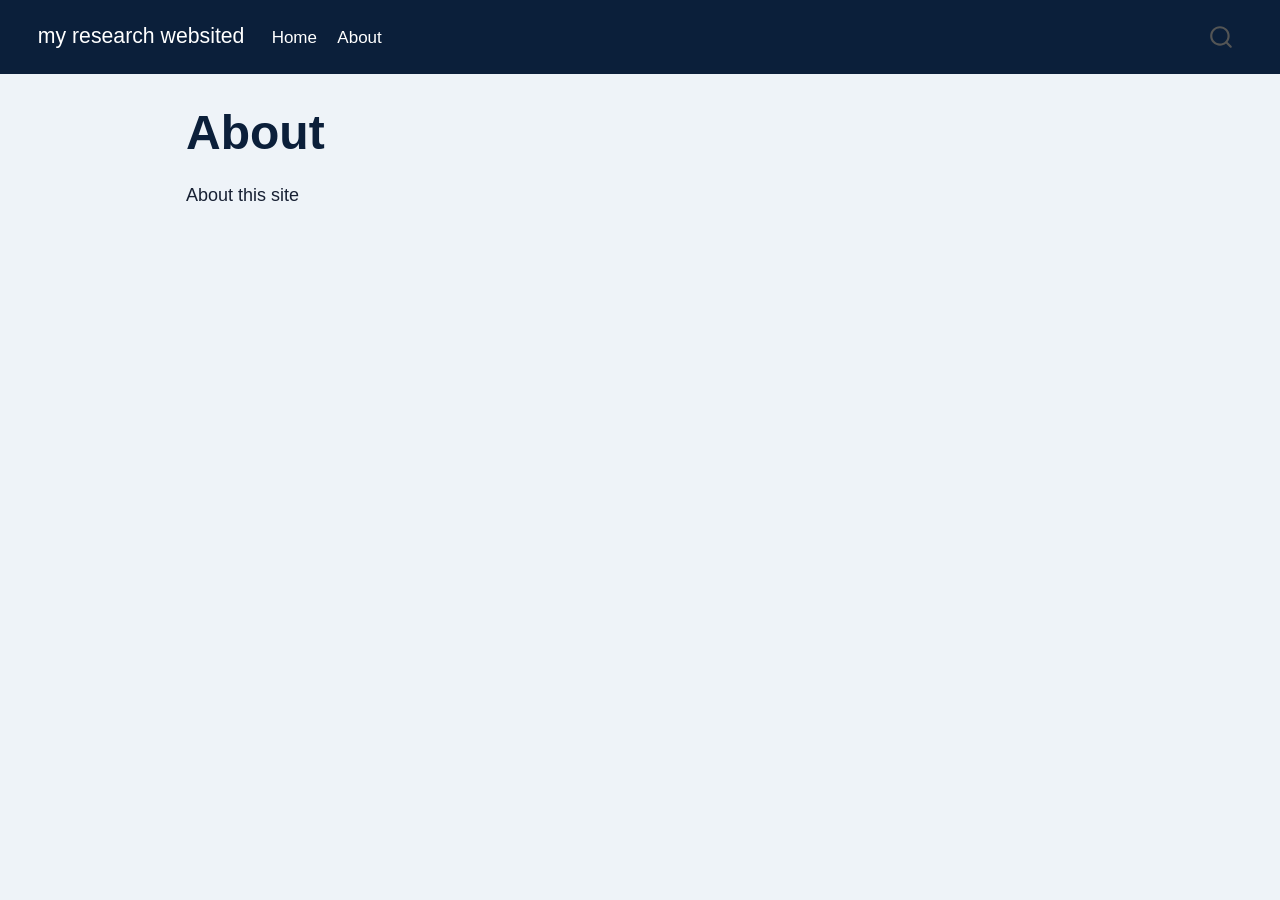
<file: clear/about.html>
<!DOCTYPE html>
<html xmlns="http://www.w3.org/1999/xhtml" lang="en" xml:lang="en"><head>

<meta charset="utf-8">
<meta name="generator" content="quarto-1.9.38">

<meta name="viewport" content="width=device-width, initial-scale=1.0, user-scalable=yes">


<title>About – my research websited</title>
<style>
/* Default styles provided by pandoc.
** See https://pandoc.org/MANUAL.html#variables-for-html for config info.
*/
code{white-space: pre-wrap;}
span.smallcaps{font-variant: small-caps;}
div.columns{display: flex; gap: min(4vw, 1.5em);}
div.column{flex: auto; overflow-x: auto;}
div.hanging-indent{margin-left: 1.5em; text-indent: -1.5em;}
ul.task-list{list-style: none;}
ul.task-list li input[type="checkbox"] {
  width: 0.8em;
  margin: 0 0.8em 0.2em -1em; /* quarto-specific, see https://github.com/quarto-dev/quarto-cli/issues/4556 */ 
  vertical-align: middle;
}
</style>


<script src="../site_libs/quarto-nav/quarto-nav.js"></script>
<script src="../site_libs/quarto-nav/headroom.min.js"></script>
<script src="../site_libs/clipboard/clipboard.min.js"></script>
<script src="../site_libs/quarto-search/autocomplete.umd.js"></script>
<script src="../site_libs/quarto-search/fuse.min.js"></script>
<script src="../site_libs/quarto-search/quarto-search.js"></script>
<meta name="quarto:offset" content="../">
<script src="../site_libs/quarto-html/quarto.js" type="module"></script>
<script src="../site_libs/quarto-html/tabsets/tabsets.js" type="module"></script>
<script src="../site_libs/quarto-html/popper.min.js"></script>
<script src="../site_libs/quarto-html/tippy.umd.min.js"></script>
<script src="../site_libs/quarto-html/anchor.min.js"></script>
<link href="../site_libs/quarto-html/tippy.css" rel="stylesheet">
<link href="../site_libs/quarto-html/quarto-syntax-highlighting-15634bcf2e68342d4ad2dfa704d543f6.css" rel="stylesheet" id="quarto-text-highlighting-styles">
<script src="../site_libs/bootstrap/bootstrap.min.js"></script>
<link href="../site_libs/bootstrap/bootstrap-icons.css" rel="stylesheet">
<link href="../site_libs/bootstrap/bootstrap-a0f9fd0d421825b736dc1bbcbcba2219.min.css" rel="stylesheet" append-hash="true" id="quarto-bootstrap" data-mode="light">
<script id="quarto-search-options" type="application/json">{
  "location": "navbar",
  "copy-button": false,
  "collapse-after": 3,
  "panel-placement": "end",
  "type": "overlay",
  "limit": 50,
  "keyboard-shortcut": [
    "f",
    "/",
    "s"
  ],
  "show-item-context": false,
  "language": {
    "search-no-results-text": "No results",
    "search-matching-documents-text": "matching documents",
    "search-copy-link-title": "Copy link to search",
    "search-hide-matches-text": "Hide additional matches",
    "search-more-match-text": "more match in this document",
    "search-more-matches-text": "more matches in this document",
    "search-clear-button-title": "Clear",
    "search-text-placeholder": "",
    "search-detached-cancel-button-title": "Cancel",
    "search-submit-button-title": "Submit",
    "search-label": "Search"
  }
}</script>


<link rel="stylesheet" href="../styles.css">
</head>

<body class="nav-fixed quarto-light">

<div id="quarto-search-results"></div>
  <header id="quarto-header" class="headroom fixed-top">
    <nav class="navbar navbar-expand-lg " data-bs-theme="dark">
      <div class="navbar-container container-fluid">
      <div class="navbar-brand-container mx-auto">
    <a class="navbar-brand" href="../index.html">
    <span class="navbar-title">my research websited</span>
    </a>
  </div>
            <div id="quarto-search" class="" title="Search"></div>
          <button class="navbar-toggler" type="button" data-bs-toggle="collapse" data-bs-target="#navbarCollapse" aria-controls="navbarCollapse" role="menu" aria-expanded="false" aria-label="Toggle navigation" onclick="if (window.quartoToggleHeadroom) { window.quartoToggleHeadroom(); }">
  <span class="navbar-toggler-icon"></span>
</button>
          <div class="collapse navbar-collapse" id="navbarCollapse">
            <ul class="navbar-nav navbar-nav-scroll me-auto">
  <li class="nav-item">
    <a class="nav-link" href="../index.html"> 
<span class="menu-text">Home</span></a>
  </li>  
  <li class="nav-item">
    <a class="nav-link" href="../about.html"> 
<span class="menu-text">About</span></a>
  </li>  
</ul>
          </div> <!-- /navcollapse -->
            <div class="quarto-navbar-tools">
</div>
      </div> <!-- /container-fluid -->
    </nav>
</header>
<!-- content -->
<div id="quarto-content" class="quarto-container page-columns page-rows-contents page-layout-article page-navbar">
<!-- sidebar -->
<!-- margin-sidebar -->
    <div id="quarto-margin-sidebar" class="sidebar margin-sidebar zindex-bottom">
        
    </div>
<!-- main -->
<main class="content" id="quarto-document-content">

<header id="title-block-header" class="quarto-title-block default">
<div class="quarto-title">
<h1 class="title">About</h1>
</div>



<div class="quarto-title-meta">

    
  
    
  </div>
  


</header>


<p>About this site</p>



</main> <!-- /main -->
<script id="quarto-html-after-body" type="application/javascript">
  window.document.addEventListener("DOMContentLoaded", function (event) {
    const icon = "";
    const anchorJS = new window.AnchorJS();
    anchorJS.options = {
      placement: 'right',
      icon: icon
    };
    anchorJS.add('.anchored');
    const isCodeAnnotation = (el) => {
      for (const clz of el.classList) {
        if (clz.startsWith('code-annotation-')) {                     
          return true;
        }
      }
      return false;
    }
    const onCopySuccess = function(e) {
      // button target
      const button = e.trigger;
      // don't keep focus
      button.blur();
      // flash "checked"
      button.classList.add('code-copy-button-checked');
      var currentTitle = button.getAttribute("title");
      button.setAttribute("title", "Copied!");
      let tooltip;
      if (window.bootstrap) {
        button.setAttribute("data-bs-toggle", "tooltip");
        button.setAttribute("data-bs-placement", "left");
        button.setAttribute("data-bs-title", "Copied!");
        tooltip = new bootstrap.Tooltip(button, 
          { trigger: "manual", 
            customClass: "code-copy-button-tooltip",
            offset: [0, -8]});
        tooltip.show();    
      }
      setTimeout(function() {
        if (tooltip) {
          tooltip.hide();
          button.removeAttribute("data-bs-title");
          button.removeAttribute("data-bs-toggle");
          button.removeAttribute("data-bs-placement");
        }
        button.setAttribute("title", currentTitle);
        button.classList.remove('code-copy-button-checked');
      }, 1000);
      // clear code selection
      e.clearSelection();
    }
    const getTextToCopy = function(trigger) {
      const outerScaffold = trigger.parentElement.cloneNode(true);
      const codeEl = outerScaffold.querySelector('code');
      for (const childEl of codeEl.children) {
        if (isCodeAnnotation(childEl)) {
          childEl.remove();
        }
      }
      return codeEl.innerText;
    }
    const clipboard = new window.ClipboardJS('.code-copy-button:not([data-in-quarto-modal])', {
      text: getTextToCopy
    });
    clipboard.on('success', onCopySuccess);
    if (window.document.getElementById('quarto-embedded-source-code-modal')) {
      const clipboardModal = new window.ClipboardJS('.code-copy-button[data-in-quarto-modal]', {
        text: getTextToCopy,
        container: window.document.getElementById('quarto-embedded-source-code-modal')
      });
      clipboardModal.on('success', onCopySuccess);
    }
      var localhostRegex = new RegExp(/^(?:http|https):\/\/localhost\:?[0-9]*\//);
      var mailtoRegex = new RegExp(/^mailto:/);
        var filterRegex = new RegExp("https:\/\/lurwanmuazu\.github\.io\/My-website-\/");
      var isInternal = (href) => {
          return filterRegex.test(href) || localhostRegex.test(href) || mailtoRegex.test(href);
      }
      // Inspect non-navigation links and adorn them if external
     var links = window.document.querySelectorAll('a[href]:not(.nav-link):not(.navbar-brand):not(.toc-action):not(.sidebar-link):not(.sidebar-item-toggle):not(.pagination-link):not(.no-external):not([aria-hidden]):not(.dropdown-item):not(.quarto-navigation-tool):not(.about-link)');
      for (var i=0; i<links.length; i++) {
        const link = links[i];
        if (!isInternal(link.href)) {
          // undo the damage that might have been done by quarto-nav.js in the case of
          // links that we want to consider external
          if (link.dataset.originalHref !== undefined) {
            link.href = link.dataset.originalHref;
          }
        }
      }
    function tippyHover(el, contentFn, onTriggerFn, onUntriggerFn) {
      const config = {
        allowHTML: true,
        maxWidth: 500,
        delay: 100,
        arrow: false,
        appendTo: function(el) {
            return el.parentElement;
        },
        interactive: true,
        interactiveBorder: 10,
        theme: 'quarto',
        placement: 'bottom-start',
      };
      if (contentFn) {
        config.content = contentFn;
      }
      if (onTriggerFn) {
        config.onTrigger = onTriggerFn;
      }
      if (onUntriggerFn) {
        config.onUntrigger = onUntriggerFn;
      }
      window.tippy(el, config); 
    }
    const noterefs = window.document.querySelectorAll('a[role="doc-noteref"]');
    for (var i=0; i<noterefs.length; i++) {
      const ref = noterefs[i];
      tippyHover(ref, function() {
        // use id or data attribute instead here
        let href = ref.getAttribute('data-footnote-href') || ref.getAttribute('href');
        try { href = new URL(href).hash; } catch {}
        const id = href.replace(/^#\/?/, "");
        const note = window.document.getElementById(id);
        if (note) {
          return note.innerHTML;
        } else {
          return "";
        }
      });
    }
    const xrefs = window.document.querySelectorAll('a.quarto-xref');
    const processXRef = (id, note) => {
      // Strip column container classes
      const stripColumnClz = (el) => {
        el.classList.remove("page-full", "page-columns");
        if (el.children) {
          for (const child of el.children) {
            stripColumnClz(child);
          }
        }
      }
      stripColumnClz(note)
      if (id === null || id.startsWith('sec-')) {
        // Special case sections, only their first couple elements
        const container = document.createElement("div");
        if (note.children && note.children.length > 2) {
          container.appendChild(note.children[0].cloneNode(true));
          for (let i = 1; i < note.children.length; i++) {
            const child = note.children[i];
            if (child.tagName === "P" && child.innerText === "") {
              continue;
            } else {
              container.appendChild(child.cloneNode(true));
              break;
            }
          }
          if (window.Quarto?.typesetMath) {
            window.Quarto.typesetMath(container);
          }
          return container.innerHTML
        } else {
          if (window.Quarto?.typesetMath) {
            window.Quarto.typesetMath(note);
          }
          return note.innerHTML;
        }
      } else {
        // Remove any anchor links if they are present
        const anchorLink = note.querySelector('a.anchorjs-link');
        if (anchorLink) {
          anchorLink.remove();
        }
        if (window.Quarto?.typesetMath) {
          window.Quarto.typesetMath(note);
        }
        if (note.classList.contains("callout")) {
          return note.outerHTML;
        } else {
          return note.innerHTML;
        }
      }
    }
    for (var i=0; i<xrefs.length; i++) {
      const xref = xrefs[i];
      tippyHover(xref, undefined, function(instance) {
        instance.disable();
        let url = xref.getAttribute('href');
        let hash = undefined; 
        if (url.startsWith('#')) {
          hash = url;
        } else {
          try { hash = new URL(url).hash; } catch {}
        }
        if (hash) {
          const id = hash.replace(/^#\/?/, "");
          const note = window.document.getElementById(id);
          if (note !== null) {
            try {
              const html = processXRef(id, note.cloneNode(true));
              instance.setContent(html);
            } finally {
              instance.enable();
              instance.show();
            }
          } else {
            // See if we can fetch this
            fetch(url.split('#')[0])
            .then(res => res.text())
            .then(html => {
              const parser = new DOMParser();
              const htmlDoc = parser.parseFromString(html, "text/html");
              const note = htmlDoc.getElementById(id);
              if (note !== null) {
                const html = processXRef(id, note);
                instance.setContent(html);
              } 
            }).finally(() => {
              instance.enable();
              instance.show();
            });
          }
        } else {
          // See if we can fetch a full url (with no hash to target)
          // This is a special case and we should probably do some content thinning / targeting
          fetch(url)
          .then(res => res.text())
          .then(html => {
            const parser = new DOMParser();
            const htmlDoc = parser.parseFromString(html, "text/html");
            const note = htmlDoc.querySelector('main.content');
            if (note !== null) {
              // This should only happen for chapter cross references
              // (since there is no id in the URL)
              // remove the first header
              if (note.children.length > 0 && note.children[0].tagName === "HEADER") {
                note.children[0].remove();
              }
              const html = processXRef(null, note);
              instance.setContent(html);
            } 
          }).finally(() => {
            instance.enable();
            instance.show();
          });
        }
      }, function(instance) {
      });
    }
        let selectedAnnoteEl;
        const selectorForAnnotation = ( cell, annotation) => {
          let cellAttr = 'data-code-cell="' + cell + '"';
          let lineAttr = 'data-code-annotation="' +  annotation + '"';
          const selector = 'span[' + cellAttr + '][' + lineAttr + ']';
          return selector;
        }
        const selectCodeLines = (annoteEl) => {
          const doc = window.document;
          const targetCell = annoteEl.getAttribute("data-target-cell");
          const targetAnnotation = annoteEl.getAttribute("data-target-annotation");
          const annoteSpan = window.document.querySelector(selectorForAnnotation(targetCell, targetAnnotation));
          const lines = annoteSpan.getAttribute("data-code-lines").split(",");
          const lineIds = lines.map((line) => {
            return targetCell + "-" + line;
          })
          let top = null;
          let height = null;
          let parent = null;
          if (lineIds.length > 0) {
              //compute the position of the single el (top and bottom and make a div)
              const el = window.document.getElementById(lineIds[0]);
              top = el.offsetTop;
              height = el.offsetHeight;
              parent = el.parentElement.parentElement;
            if (lineIds.length > 1) {
              const lastEl = window.document.getElementById(lineIds[lineIds.length - 1]);
              const bottom = lastEl.offsetTop + lastEl.offsetHeight;
              height = bottom - top;
            }
            if (top !== null && height !== null && parent !== null) {
              // cook up a div (if necessary) and position it 
              let div = window.document.getElementById("code-annotation-line-highlight");
              if (div === null) {
                div = window.document.createElement("div");
                div.setAttribute("id", "code-annotation-line-highlight");
                div.style.position = 'absolute';
                parent.appendChild(div);
              }
              div.style.top = top - 2 + "px";
              div.style.height = height + 4 + "px";
              div.style.left = 0;
              let gutterDiv = window.document.getElementById("code-annotation-line-highlight-gutter");
              if (gutterDiv === null) {
                gutterDiv = window.document.createElement("div");
                gutterDiv.setAttribute("id", "code-annotation-line-highlight-gutter");
                gutterDiv.style.position = 'absolute';
                const codeCell = window.document.getElementById(targetCell);
                const gutter = codeCell.querySelector('.code-annotation-gutter');
                gutter.appendChild(gutterDiv);
              }
              gutterDiv.style.top = top - 2 + "px";
              gutterDiv.style.height = height + 4 + "px";
            }
            selectedAnnoteEl = annoteEl;
          }
        };
        const unselectCodeLines = () => {
          const elementsIds = ["code-annotation-line-highlight", "code-annotation-line-highlight-gutter"];
          elementsIds.forEach((elId) => {
            const div = window.document.getElementById(elId);
            if (div) {
              div.remove();
            }
          });
          selectedAnnoteEl = undefined;
        };
          // Handle positioning of the toggle
      window.addEventListener(
        "resize",
        throttle(() => {
          elRect = undefined;
          if (selectedAnnoteEl) {
            selectCodeLines(selectedAnnoteEl);
          }
        }, 10)
      );
      function throttle(fn, ms) {
      let throttle = false;
      let timer;
        return (...args) => {
          if(!throttle) { // first call gets through
              fn.apply(this, args);
              throttle = true;
          } else { // all the others get throttled
              if(timer) clearTimeout(timer); // cancel #2
              timer = setTimeout(() => {
                fn.apply(this, args);
                timer = throttle = false;
              }, ms);
          }
        };
      }
        // Attach click handler to the DT
        const annoteDls = window.document.querySelectorAll('dt[data-target-cell]');
        for (const annoteDlNode of annoteDls) {
          annoteDlNode.addEventListener('click', (event) => {
            const clickedEl = event.target;
            if (clickedEl !== selectedAnnoteEl) {
              unselectCodeLines();
              const activeEl = window.document.querySelector('dt[data-target-cell].code-annotation-active');
              if (activeEl) {
                activeEl.classList.remove('code-annotation-active');
              }
              selectCodeLines(clickedEl);
              clickedEl.classList.add('code-annotation-active');
            } else {
              // Unselect the line
              unselectCodeLines();
              clickedEl.classList.remove('code-annotation-active');
            }
          });
        }
    const findCites = (el) => {
      const parentEl = el.parentElement;
      if (parentEl) {
        const cites = parentEl.dataset.cites;
        if (cites) {
          return {
            el,
            cites: cites.split(' ')
          };
        } else {
          return findCites(el.parentElement)
        }
      } else {
        return undefined;
      }
    };
    var bibliorefs = window.document.querySelectorAll('a[role="doc-biblioref"]');
    for (var i=0; i<bibliorefs.length; i++) {
      const ref = bibliorefs[i];
      const citeInfo = findCites(ref);
      if (citeInfo) {
        tippyHover(citeInfo.el, function() {
          var popup = window.document.createElement('div');
          citeInfo.cites.forEach(function(cite) {
            var citeDiv = window.document.createElement('div');
            citeDiv.classList.add('hanging-indent');
            citeDiv.classList.add('csl-entry');
            var biblioDiv = window.document.getElementById('ref-' + cite);
            if (biblioDiv) {
              citeDiv.innerHTML = biblioDiv.innerHTML;
            }
            popup.appendChild(citeDiv);
          });
          return popup.innerHTML;
        });
      }
    }
  });
  </script>
</div> <!-- /content -->




</body></html>
</file>
<file: site_libs/quarto-html/tippy.css>
.tippy-box[data-animation=fade][data-state=hidden]{opacity:0}[data-tippy-root]{max-width:calc(100vw - 10px)}.tippy-box{position:relative;background-color:#333;color:#fff;border-radius:4px;font-size:14px;line-height:1.4;white-space:normal;outline:0;transition-property:transform,visibility,opacity}.tippy-box[data-placement^=top]>.tippy-arrow{bottom:0}.tippy-box[data-placement^=top]>.tippy-arrow:before{bottom:-7px;left:0;border-width:8px 8px 0;border-top-color:initial;transform-origin:center top}.tippy-box[data-placement^=bottom]>.tippy-arrow{top:0}.tippy-box[data-placement^=bottom]>.tippy-arrow:before{top:-7px;left:0;border-width:0 8px 8px;border-bottom-color:initial;transform-origin:center bottom}.tippy-box[data-placement^=left]>.tippy-arrow{right:0}.tippy-box[data-placement^=left]>.tippy-arrow:before{border-width:8px 0 8px 8px;border-left-color:initial;right:-7px;transform-origin:center left}.tippy-box[data-placement^=right]>.tippy-arrow{left:0}.tippy-box[data-placement^=right]>.tippy-arrow:before{left:-7px;border-width:8px 8px 8px 0;border-right-color:initial;transform-origin:center right}.tippy-box[data-inertia][data-state=visible]{transition-timing-function:cubic-bezier(.54,1.5,.38,1.11)}.tippy-arrow{width:16px;height:16px;color:#333}.tippy-arrow:before{content:"";position:absolute;border-color:transparent;border-style:solid}.tippy-content{position:relative;padding:5px 9px;z-index:1}
</file>
<file: site_libs/quarto-html/quarto-syntax-highlighting-15634bcf2e68342d4ad2dfa704d543f6.css>
/* quarto syntax highlight colors */
:root {
  --quarto-hl-ot-color: #003B4F;
  --quarto-hl-at-color: #657422;
  --quarto-hl-ss-color: #20794D;
  --quarto-hl-an-color: #5E5E5E;
  --quarto-hl-fu-color: #4758AB;
  --quarto-hl-st-color: #20794D;
  --quarto-hl-cf-color: #003B4F;
  --quarto-hl-op-color: #5E5E5E;
  --quarto-hl-er-color: #AD0000;
  --quarto-hl-bn-color: #AD0000;
  --quarto-hl-al-color: #AD0000;
  --quarto-hl-va-color: #111111;
  --quarto-hl-bu-color: inherit;
  --quarto-hl-ex-color: inherit;
  --quarto-hl-pp-color: #AD0000;
  --quarto-hl-in-color: #5E5E5E;
  --quarto-hl-vs-color: #20794D;
  --quarto-hl-wa-color: #5E5E5E;
  --quarto-hl-do-color: #5E5E5E;
  --quarto-hl-im-color: #00769E;
  --quarto-hl-ch-color: #20794D;
  --quarto-hl-dt-color: #AD0000;
  --quarto-hl-fl-color: #AD0000;
  --quarto-hl-co-color: #5E5E5E;
  --quarto-hl-cv-color: #5E5E5E;
  --quarto-hl-cn-color: #8f5902;
  --quarto-hl-sc-color: #5E5E5E;
  --quarto-hl-dv-color: #AD0000;
  --quarto-hl-kw-color: #003B4F;
}

/* other quarto variables */
:root {
  --quarto-font-monospace: SFMono-Regular, Menlo, Monaco, Consolas, "Liberation Mono", "Courier New", monospace;
}

/* syntax highlight based on Pandoc's rules */
pre > code.sourceCode > span {
  color: #003B4F;
}

code.sourceCode > span {
  color: #003B4F;
}

div.sourceCode,
div.sourceCode pre.sourceCode {
  color: #003B4F;
}

/* Normal */
code span {
  color: #003B4F;
}

/* Alert */
code span.al {
  color: #AD0000;
  font-style: inherit;
}

/* Annotation */
code span.an {
  color: #5E5E5E;
  font-style: inherit;
}

/* Attribute */
code span.at {
  color: #657422;
  font-style: inherit;
}

/* BaseN */
code span.bn {
  color: #AD0000;
  font-style: inherit;
}

/* BuiltIn */
code span.bu {
  font-style: inherit;
}

/* ControlFlow */
code span.cf {
  color: #003B4F;
  font-weight: bold;
  font-style: inherit;
}

/* Char */
code span.ch {
  color: #20794D;
  font-style: inherit;
}

/* Constant */
code span.cn {
  color: #8f5902;
  font-style: inherit;
}

/* Comment */
code span.co {
  color: #5E5E5E;
  font-style: inherit;
}

/* CommentVar */
code span.cv {
  color: #5E5E5E;
  font-style: italic;
}

/* Documentation */
code span.do {
  color: #5E5E5E;
  font-style: italic;
}

/* DataType */
code span.dt {
  color: #AD0000;
  font-style: inherit;
}

/* DecVal */
code span.dv {
  color: #AD0000;
  font-style: inherit;
}

/* Error */
code span.er {
  color: #AD0000;
  font-style: inherit;
}

/* Extension */
code span.ex {
  font-style: inherit;
}

/* Float */
code span.fl {
  color: #AD0000;
  font-style: inherit;
}

/* Function */
code span.fu {
  color: #4758AB;
  font-style: inherit;
}

/* Import */
code span.im {
  color: #00769E;
  font-style: inherit;
}

/* Information */
code span.in {
  color: #5E5E5E;
  font-style: inherit;
}

/* Keyword */
code span.kw {
  color: #003B4F;
  font-weight: bold;
  font-style: inherit;
}

/* Operator */
code span.op {
  color: #5E5E5E;
  font-style: inherit;
}

/* Other */
code span.ot {
  color: #003B4F;
  font-style: inherit;
}

/* Preprocessor */
code span.pp {
  color: #AD0000;
  font-style: inherit;
}

/* SpecialChar */
code span.sc {
  color: #5E5E5E;
  font-style: inherit;
}

/* SpecialString */
code span.ss {
  color: #20794D;
  font-style: inherit;
}

/* String */
code span.st {
  color: #20794D;
  font-style: inherit;
}

/* Variable */
code span.va {
  color: #111111;
  font-style: inherit;
}

/* VerbatimString */
code span.vs {
  color: #20794D;
  font-style: inherit;
}

/* Warning */
code span.wa {
  color: #5E5E5E;
  font-style: italic;
}

.prevent-inlining {
  content: "</";
}

/*# sourceMappingURL=f23921c56f73e400b49028c9186a1aa0.css.map */
</file>
<file: styles.css>
/* ===== MODERN BIOINFORMATICS RESEARCH WEBSITE ===== */

body {
  background: #eef3f8 !important;
  color: #172033 !important;
  font-family: Arial, Helvetica, sans-serif;
}

/* Navigation */
.navbar {
  background: #0b1f3a !important;
  padding: 15px 25px !important;
}

.navbar-brand,
.navbar .nav-link {
  color: white !important;
}

.navbar .nav-link:hover {
  color: #58d5ff !important;
}

/* Main content */
#quarto-content {
  max-width: 1150px;
  margin: auto;
}

/* Main title */
h1 {
  color: #0b1f3a !important;
  font-size: 48px !important;
  font-weight: 800 !important;
  margin-top: 40px;
}

/* Section titles */
h2 {
  color: #1261a0 !important;
  font-size: 32px !important;
  margin-top: 45px;
}

h3 {
  color: #168aad !important;
}

/* Paragraphs */
p {
  font-size: 18px;
  line-height: 1.8;
}

/* Links */
a {
  color: #1261a0;
}

a:hover {
  color: #0b1f3a;
}

/* Research cards */
.research-card {
  background: white;
  padding: 25px;
  margin: 20px 0;
  border-radius: 12px;
  border-left: 6px solid #168aad;
  box-shadow: 0 5px 15px rgba(0,0,0,0.08);
}

/* Buttons */
.btn {
  border-radius: 25px !important;
  padding: 10px 25px !important;
}

/* Footer */
.nav-footer {
  background: #0b1f3a !important;
  color: white !important;
  padding: 25px !important;
  margin-top: 60px;
}
</file>
